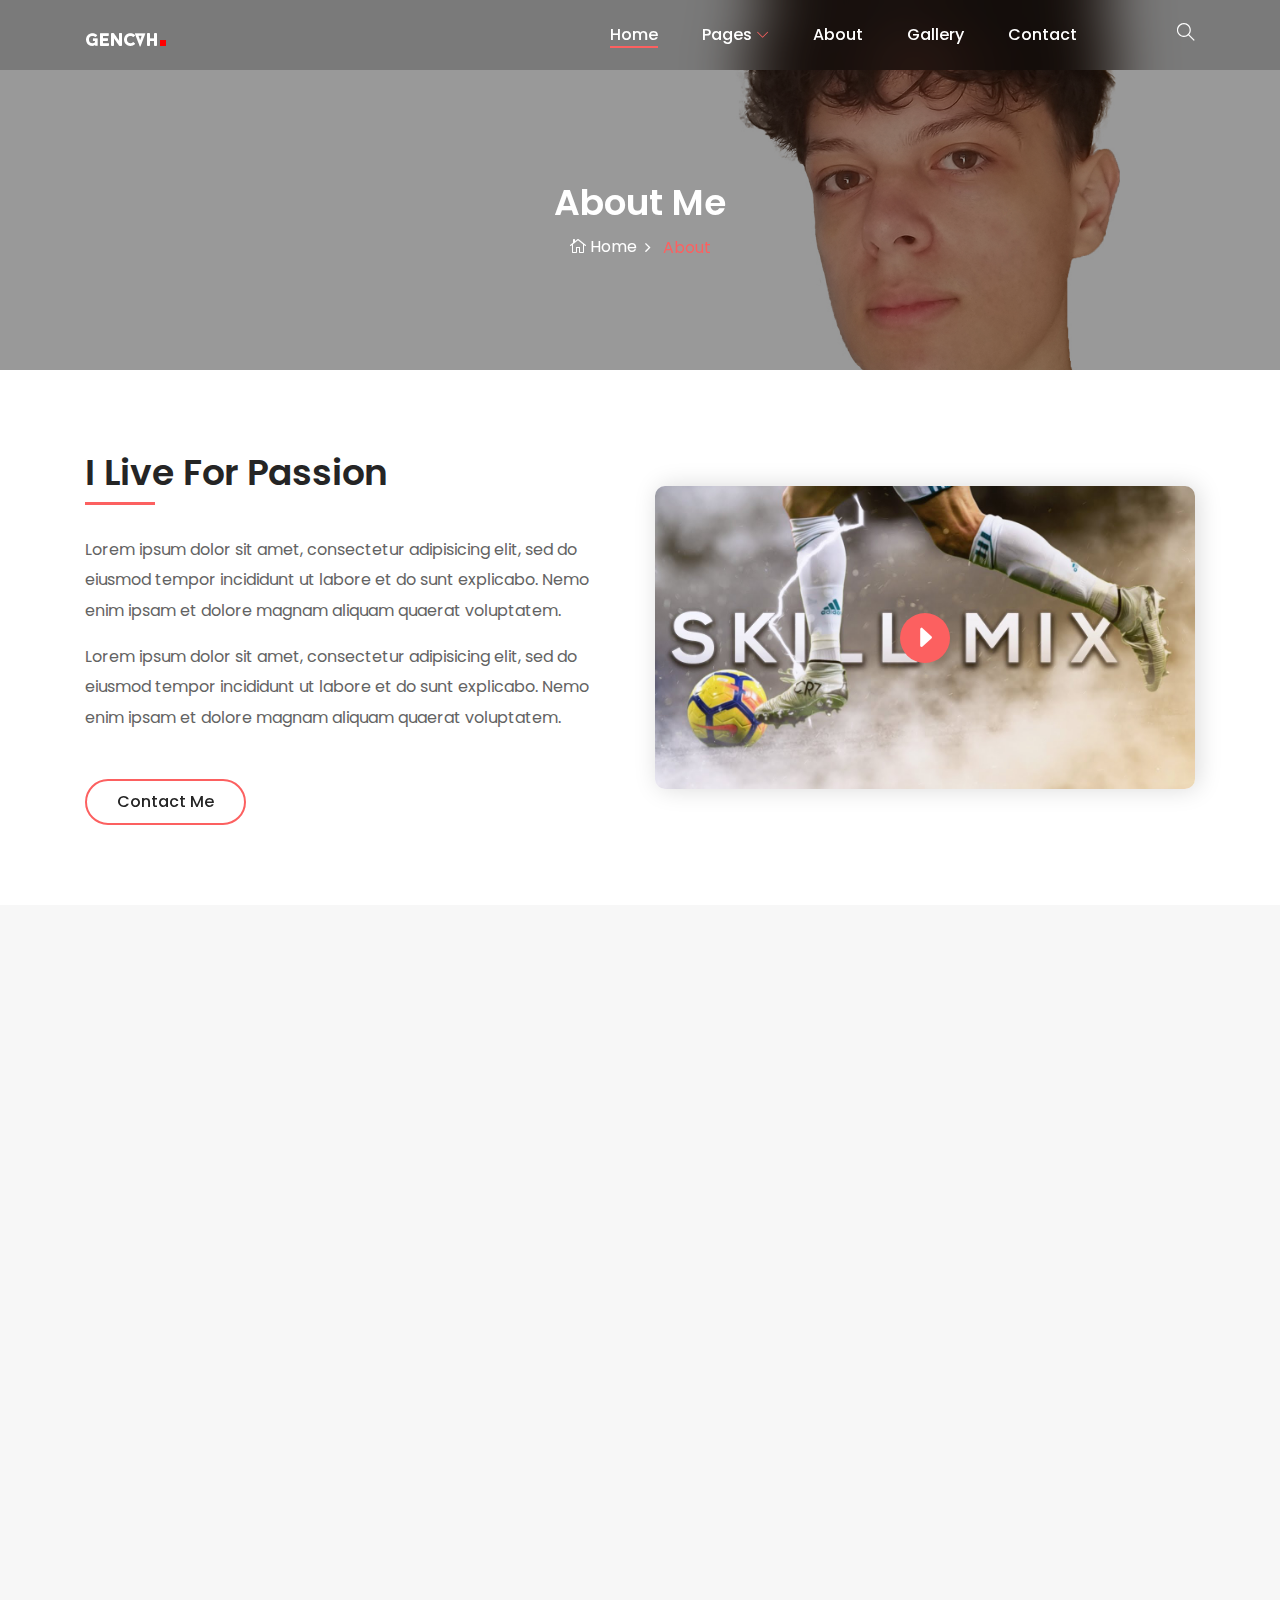
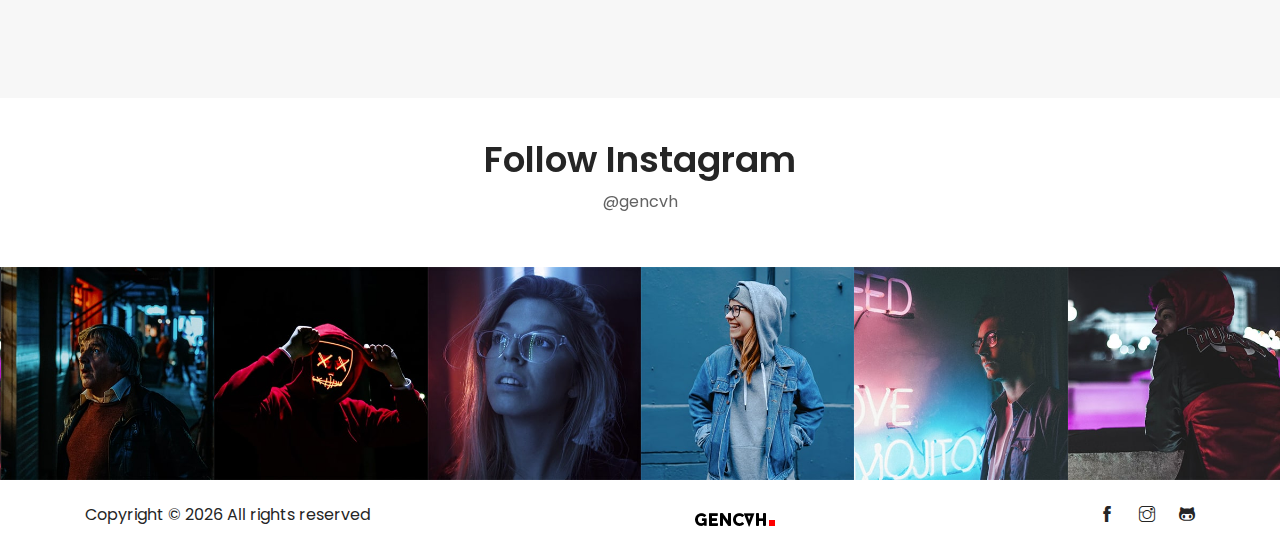
<file: about.html>
<!DOCTYPE html>
<html lang="en">
  <head>
    <meta charset="UTF-8" />
    <meta name="description" content="" />
    <meta http-equiv="X-UA-Compatible" content="IE=edge" />
    <meta
      name="viewport"
      content="width=device-width, initial-scale=1, shrink-to-fit=no"
    />

    <!-- Title -->
    <title>About</title>

    <!-- Favicon -->
    <link rel="icon" href="./img/core-img/favicon.png" />

    <!-- Stylesheet -->
    <link rel="stylesheet" href="style.css" />
  </head>

  <body>
    <!-- Preloader -->
    <div id="preloader">
      <div class="loader"></div>
    </div>
    <!-- /Preloader -->

    <!-- Top Search Form Area -->
    <div class="top-search-area">
      <div
        class="modal fade"
        id="searchModal"
        tabindex="-1"
        role="dialog"
        aria-hidden="true"
      >
        <div class="modal-dialog modal-dialog-centered" role="document">
          <div class="modal-content">
            <div class="modal-body">
              <!-- Close -->
              <button type="button" class="btn close-btn" data-dismiss="modal">
                <i class="ti-close"></i>
              </button>
              <!-- Form -->
              <form action="index.html" method="post">
                <input
                  type="search"
                  name="top-search-bar"
                  class="form-control"
                  placeholder="Search and hit enter..."
                />
                <button type="submit">Search</button>
              </form>
            </div>
          </div>
        </div>
      </div>
    </div>

    <!-- Header Area Start -->
    <header class="header-area" style="backdrop-filter: blur(30px)">
      <!-- Main Header Start -->
      <div class="main-header-area">
        <div class="classy-nav-container breakpoint-off">
          <div class="container">
            <!-- Classy Menu -->
            <nav class="classy-navbar justify-content-between" id="alimeNav">
              <!-- Logo -->
              <a class="nav-brand" href="./index.html"
                ><img src="./img/core-img/logo.png" alt=""
              /></a>

              <!-- Navbar Toggler -->
              <div class="classy-navbar-toggler">
                <span class="navbarToggler"
                  ><span></span><span></span><span></span
                ></span>
              </div>

              <!-- Menu -->
              <div class="classy-menu">
                <!-- Menu Close Button -->
                <div class="classycloseIcon">
                  <div class="cross-wrap">
                    <span class="top"></span><span class="bottom"></span>
                  </div>
                </div>
                <!-- Nav Start -->
                <div class="classynav">
                  <ul id="nav">
                    <li class="active"><a href="./index.html">Home</a></li>
                    <li>
                      <a href="#">Pages</a>
                      <ul class="dropdown">
                        <li><a href="./index.html">- Home</a></li>
                        <li><a href="./about.html">- About</a></li>
                        <li><a href="./gallery.html">- Gallery</a></li>
                        <li><a href="./contact.html">- Contact</a></li>
                      </ul>
                    </li>
                    <li><a href="./about.html">About</a></li>
                    <li><a href="./gallery.html">Gallery</a></li>
                    <li><a href="./contact.html">Contact</a></li>
                  </ul>

                  <!-- Search Icon -->
                  <div
                    class="search-icon"
                    data-toggle="modal"
                    data-target="#searchModal"
                  >
                    <i class="ti-search"></i>
                  </div>
                </div>
                <!-- Nav End -->
              </div>
            </nav>
          </div>
        </div>
      </div>
    </header>
    <!-- Header Area End -->

    <!-- Breadcrumb Area Start -->
    <section
      class="breadcrumb-area bg-img bg-overlay jarallax"
      style="background-image: url(img/bg-img/1.jpg)"
    >
      <div class="container h-100">
        <div class="row h-100 align-items-center">
          <div class="col-12">
            <div class="breadcrumb-content text-center">
              <h2 class="page-title">About Me</h2>
              <nav aria-label="breadcrumb">
                <ol class="breadcrumb justify-content-center">
                  <li class="breadcrumb-item">
                    <a href="index.html"><i class="icon_house_alt"></i> Home</a>
                  </li>
                  <li class="breadcrumb-item active" aria-current="page">
                    About
                  </li>
                </ol>
              </nav>
            </div>
          </div>
        </div>
      </div>
    </section>
    <!-- Breadcrumb Area End -->

    <!-- About Us Area Start -->
    <div class="about-us-area section-padding-80-0 clearfix">
      <div class="container">
        <div class="row align-items-center">
          <div class="col-12 col-lg-6">
            <div class="about-us-content mb-80">
              <h3 class="wow fadeInUp" data-wow-delay="100ms">
                I Live For Passion
              </h3>
              <div class="line wow fadeInUp" data-wow-delay="200ms"></div>
              <p class="wow fadeInUp" data-wow-delay="300ms">
                Lorem ipsum dolor sit amet, consectetur adipisicing elit, sed do
                eiusmod tempor incididunt ut labore et do sunt explicabo. Nemo
                enim ipsam et dolore magnam aliquam quaerat voluptatem.
              </p>
              <p class="wow fadeInUp" data-wow-delay="400ms">
                Lorem ipsum dolor sit amet, consectetur adipisicing elit, sed do
                eiusmod tempor incididunt ut labore et do sunt explicabo. Nemo
                enim ipsam et dolore magnam aliquam quaerat voluptatem.
              </p>
              <a
                class="btn alime-btn btn-2 mt-30 wow fadeInUp"
                data-wow-delay="500ms"
                href="contact.html"
                >Contact me</a
              >
            </div>
          </div>
          <div class="col-12 col-lg-6">
            <div
              class="about-video-area mb-80 wow fadeInUp"
              data-wow-delay="100ms"
            >
              <img src="img/bg-img/17.jpg" alt="" />
              <div class="video-icon">
                <a
                  href="https://www.youtube.com/watch?v=lM8qjI6p1xo&ab_channel=ArtiDesign"
                  class="video-play-btn"
                  ><i class="arrow_triangle-right"></i
                ></a>
              </div>
            </div>
          </div>
        </div>
      </div>
    </div>
    <!-- About Us Area End -->

    <!-- Why Choose Us Area Start -->
    <section class="why-choose-us-area bg-gray section-padding-80-0 clearfix">
      <div class="container">
        <div class="row">
          <div class="col-12">
            <div
              class="section-heading text-center wow fadeInUp"
              data-wow-delay="100ms"
            >
              <h2>Why Choose Me</h2>
            </div>
          </div>
        </div>

        <div class="row">
          <!-- Single Why Choose Area -->
          <div class="col-md-6 col-lg-4">
            <div
              class="why-choose-us-content text-center mb-80 wow fadeInUp"
              data-wow-delay="100ms"
            >
              <div class="chosse-us-icon">
                <i class="fa fa-pencil" aria-hidden="true"></i>
              </div>
              <h4>High Quality</h4>
              <p>
                I have gained Experience from working hands on with customers,
                also have worked in a group environment, having around 3 years
                Experience have gained a lot of skills through the years and
                improved even more.
              </p>
            </div>
          </div>

          <!-- Single Why Choose Area -->
          <div class="col-md-6 col-lg-4">
            <div
              class="why-choose-us-content text-center mb-80 wow fadeInUp"
              data-wow-delay="300ms"
            >
              <div class="chosse-us-icon">
                <i class="fa fa-film" aria-hidden="true"></i>
              </div>
              <h4>Abundant Experience</h4>
              <p>
                For discussion purposes, high-quality writing means that the
                words are clear, relevant, and mean exactly what the writer
                intends them to mean. Good writing avoids wordiness and jargon
                (overly technical language) and reads smoothly. High-quality
                writing shuns redundancy and uses parallel constructions. The
                sentences use correct grammar and punctuation, the active voice,
                and simple rather than complicated structures.
              </p>
            </div>
          </div>

          <!-- Single Why Choose Area -->
          <div class="col-md-6 col-lg-4">
            <div
              class="why-choose-us-content text-center mb-80 wow fadeInUp"
              data-wow-delay="500ms"
            >
              <div class="chosse-us-icon">
                <i class="fa fa-camera" aria-hidden="true"></i>
              </div>
              <h4>Modern Equipments</h4>
              <p>
                Having the latest adobe apps, cameras up to 4k of video and
                pictures, hdr applied to the images, and much more.
              </p>
            </div>
          </div>
        </div>
      </div>
    </section>
    <!-- Why Choose  us Area End -->
    <!-- Follow Area Start -->
    <div class="follow-area clearfix" style="margin-top: 40px">
      <div class="container">
        <div class="row">
          <div class="col-12">
            <div class="section-heading text-center">
              <h2>Follow Instagram</h2>
              <p>@gencvh</p>
            </div>
          </div>
        </div>
      </div>

      <!-- Instagram Feed Area -->
      <div class="instragram-feed-area owl-carousel">
        <!-- Single Instagram Item -->
        <div class="single-instagram-item">
          <img src="img/bg-img/11.jpg" alt="" />
          <div
            class="instagram-hover-content text-center d-flex align-items-center justify-content-center"
          >
            <a href="#">
              <i class="ti-instagram" aria-hidden="true"></i>
              <span>@gencvh</span>
            </a>
          </div>
        </div>
        <!-- Single Instagram Item -->
        <div class="single-instagram-item">
          <img src="img/bg-img/12.jpg" alt="" />
          <div
            class="instagram-hover-content text-center d-flex align-items-center justify-content-center"
          >
            <a href="#">
              <i class="ti-instagram" aria-hidden="true"></i>
              <span>@gencvh</span>
            </a>
          </div>
        </div>
        <!-- Single Instagram Item -->
        <div class="single-instagram-item">
          <img src="img/bg-img/13.jpg" alt="" />
          <div
            class="instagram-hover-content text-center d-flex align-items-center justify-content-center"
          >
            <a href="#">
              <i class="ti-instagram" aria-hidden="true"></i>
              <span>@gencvh</span>
            </a>
          </div>
        </div>
        <!-- Single Instagram Item -->
        <div class="single-instagram-item">
          <img src="img/bg-img/14.jpg" alt="" />
          <div
            class="instagram-hover-content text-center d-flex align-items-center justify-content-center"
          >
            <a href="#">
              <i class="ti-instagram" aria-hidden="true"></i>
              <span>@gencvh</span>
            </a>
          </div>
        </div>
        <!-- Single Instagram Item -->
        <div class="single-instagram-item">
          <img src="img/bg-img/15.jpg" alt="" />
          <div
            class="instagram-hover-content text-center d-flex align-items-center justify-content-center"
          >
            <a href="#">
              <i class="ti-instagram" aria-hidden="true"></i>
              <span>@gencvh</span>
            </a>
          </div>
        </div>
        <!-- Single Instagram Item -->
        <div class="single-instagram-item">
          <img src="img/bg-img/16.jpg" alt="" />
          <div
            class="instagram-hover-content text-center d-flex align-items-center justify-content-center"
          >
            <a href="#">
              <i class="ti-instagram" aria-hidden="true"></i>
              <span>@gencvh</span>
            </a>
          </div>
        </div>
      </div>
    </div>
    <!-- Follow Area End -->

    <!-- Footer Area Start -->
    <footer class="footer-area">
      <div class="container">
        <div class="row">
          <div class="col-12">
            <div
              class="footer-content d-flex align-items-center justify-content-between"
            >
              <!-- Copywrite Text -->
              <div class="copywrite-text">
                <p>
                  <!-- Link back to Colorlib can't be removed. Template is licensed under CC BY 3.0. -->
                  Copyright &copy;
                  <script>
                    document.write(new Date().getFullYear());
                  </script>
                  All rights reserved
                </p>
              </div>
              <!-- Footer Logo -->
              <div class="footer-logo">
                <a href="#"><img src="img/core-img/logo2.png" alt="" /></a>
              </div>
              <!-- Social Info -->
              <div class="social-info">
                <a href="https://www.facebook.com/genci.vllahiu/"
                  ><i class="ti-facebook" aria-hidden="true"></i
                ></a>
                <a href="https://www.instagram.com/gencvh"
                  ><i class="ti-instagram" aria-hidden="true"></i
                ></a>
                <a href="https://github.com/gencvhh"
                  ><i class="fab ti-github" aria-hidden="true"></i
                ></a>
              </div>
            </div>
          </div>
        </div>
      </div>
    </footer>
    <!-- Footer Area End -->

    <!-- **** All JS Files ***** -->
    <!-- jQuery 2.2.4 -->
    <script src="js/jquery.min.js"></script>
    <!-- Popper -->
    <script src="js/popper.min.js"></script>
    <!-- Bootstrap -->
    <script src="js/bootstrap.min.js"></script>
    <!-- All Plugins -->
    <script src="js/alime.bundle.js"></script>
    <!-- Active -->
    <script src="js/default-assets/active.js"></script>
  </body>
</html>
</file>
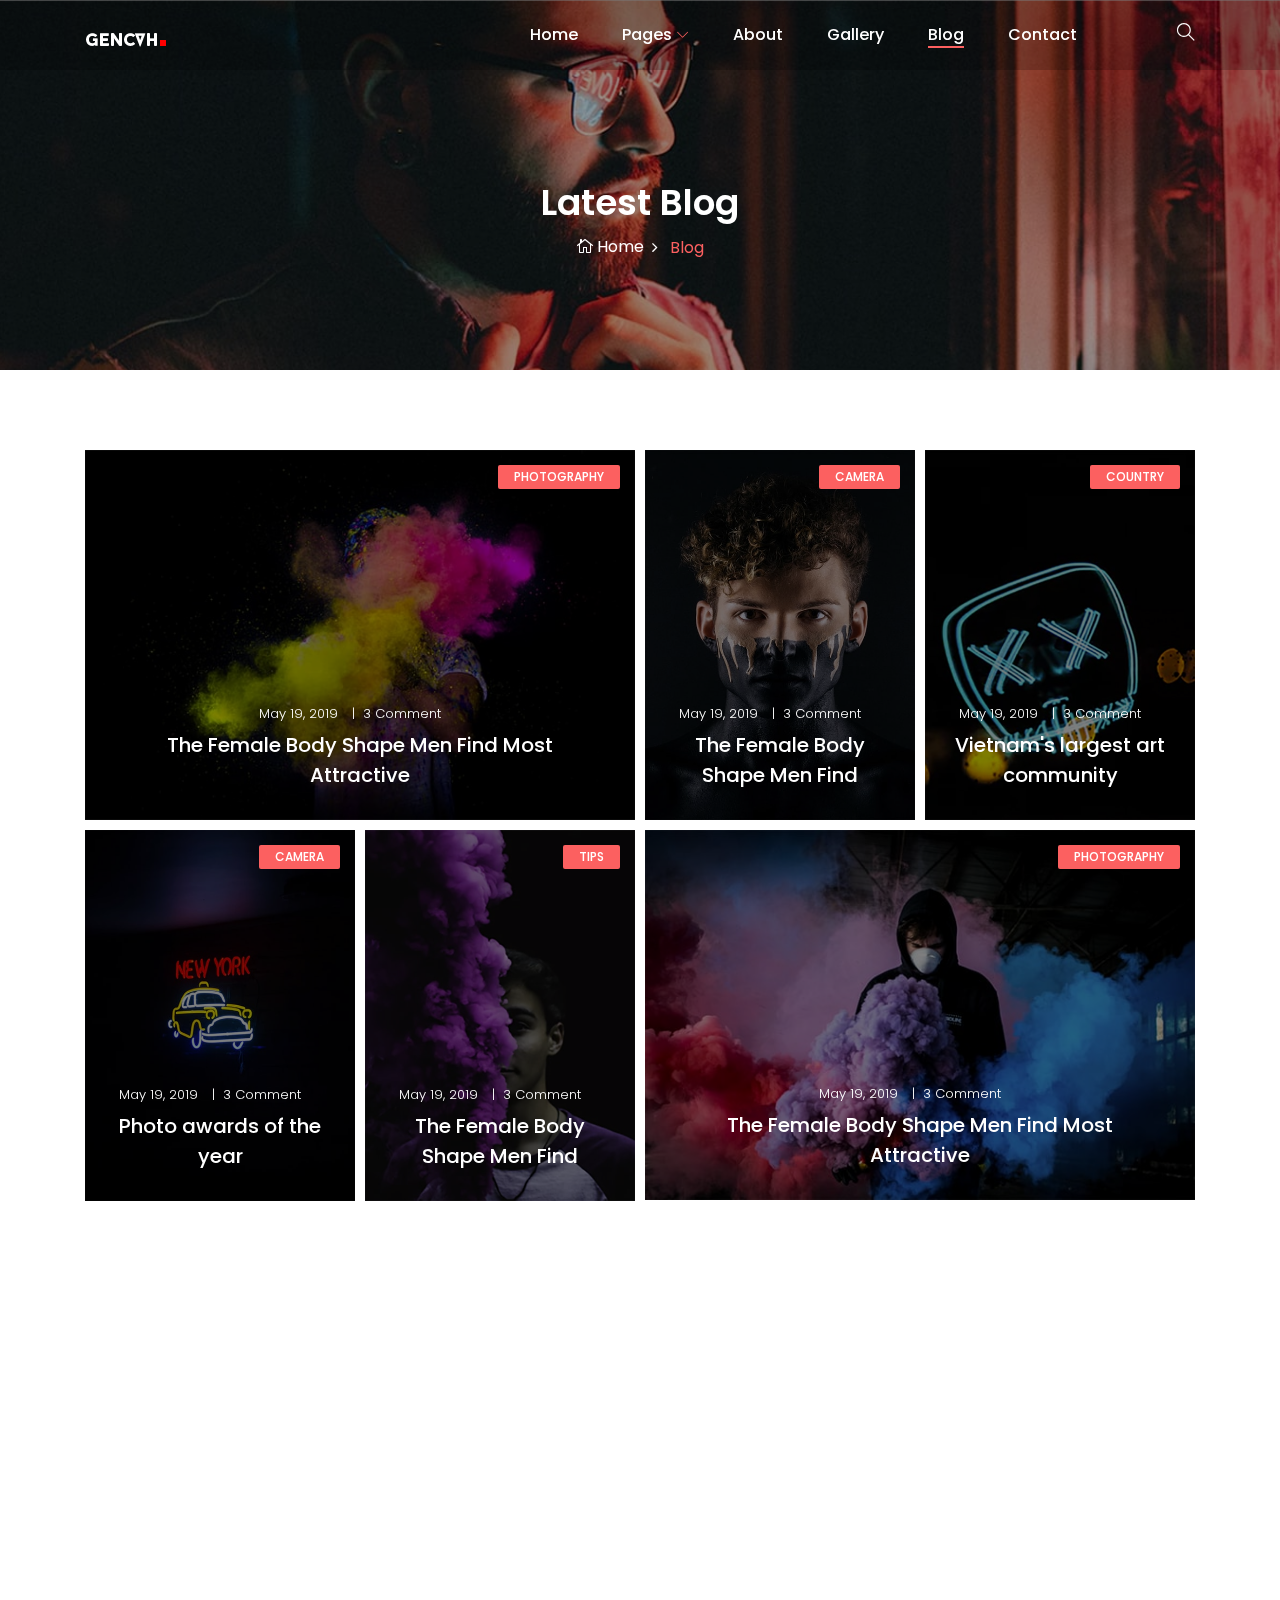
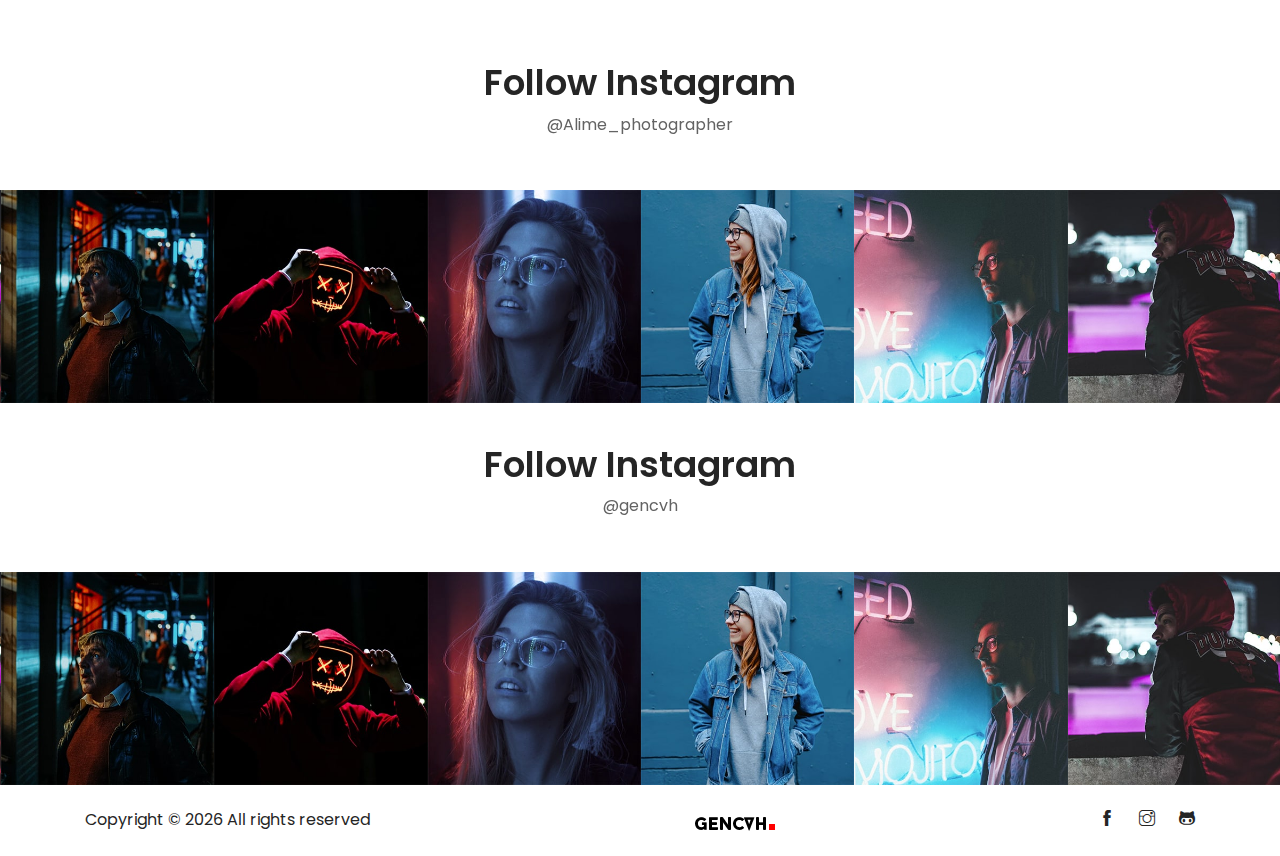
<file: blog.html>
<!DOCTYPE html>
<html lang="en">
  <head>
    <meta charset="UTF-8" />
    <meta name="description" content="" />
    <meta http-equiv="X-UA-Compatible" content="IE=edge" />
    <meta
      name="viewport"
      content="width=device-width, initial-scale=1, shrink-to-fit=no"
    />

    <!-- Title -->
    <title>Alime - Photography HTML Template</title>

    <!-- Favicon -->
    <link rel="icon" href="./img/core-img/favicon.png" />

    <!-- Stylesheet -->
    <link rel="stylesheet" href="style.css" />
  </head>

  <body>
    <!-- Preloader -->
    <div id="preloader">
      <div class="loader"></div>
    </div>
    <!-- /Preloader -->

    <!-- Top Search Form Area -->
    <div class="top-search-area">
      <div
        class="modal fade"
        id="searchModal"
        tabindex="-1"
        role="dialog"
        aria-hidden="true"
      >
        <div class="modal-dialog modal-dialog-centered" role="document">
          <div class="modal-content">
            <div class="modal-body">
              <!-- Close -->
              <button type="button" class="btn close-btn" data-dismiss="modal">
                <i class="ti-close"></i>
              </button>
              <!-- Form -->
              <form action="index.html" method="post">
                <input
                  type="search"
                  name="top-search-bar"
                  class="form-control"
                  placeholder="Search and hit enter..."
                />
                <button type="submit">Search</button>
              </form>
            </div>
          </div>
        </div>
      </div>
    </div>

    <!-- Header Area Start -->
    <header class="header-area">
      <!-- Main Header Start -->
      <div class="main-header-area">
        <div class="classy-nav-container breakpoint-off">
          <div class="container">
            <!-- Classy Menu -->
            <nav class="classy-navbar justify-content-between" id="alimeNav">
              <!-- Logo -->
              <a class="nav-brand" href="./index.html"
                ><img src="./img/core-img/logo.png" alt=""
              /></a>

              <!-- Navbar Toggler -->
              <div class="classy-navbar-toggler">
                <span class="navbarToggler"
                  ><span></span><span></span><span></span
                ></span>
              </div>

              <!-- Menu -->
              <div class="classy-menu">
                <!-- Menu Close Button -->
                <div class="classycloseIcon">
                  <div class="cross-wrap">
                    <span class="top"></span><span class="bottom"></span>
                  </div>
                </div>
                <!-- Nav Start -->
                <div class="classynav">
                  <ul id="nav">
                    <li><a href="./index.html">Home</a></li>
                    <li>
                      <a href="#">Pages</a>
                      <ul class="dropdown">
                        <li><a href="./index.html">- Home</a></li>
                        <li><a href="./about.html">- About</a></li>
                        <li><a href="./gallery.html">- Gallery</a></li>
                        <li><a href="./blog.html">- Blog</a></li>
                        <li><a href="./single-blog.html">- Blog Details</a></li>
                        <li><a href="./contact.html">- Contact</a></li>
                        <li>
                          <a href="#">- Dropdown</a>
                          <ul class="dropdown">
                            <li><a href="#">- Dropdown Item</a></li>
                            <li><a href="#">- Dropdown Item</a></li>
                            <li><a href="#">- Dropdown Item</a></li>
                            <li><a href="#">- Dropdown Item</a></li>
                          </ul>
                        </li>
                      </ul>
                    </li>
                    <li><a href="./about.html">About</a></li>
                    <li><a href="./gallery.html">Gallery</a></li>
                    <li class="active"><a href="./blog.html">Blog</a></li>
                    <li><a href="./contact.html">Contact</a></li>
                  </ul>

                  <!-- Search Icon -->
                  <div
                    class="search-icon"
                    data-toggle="modal"
                    data-target="#searchModal"
                  >
                    <i class="ti-search"></i>
                  </div>
                </div>
                <!-- Nav End -->
              </div>
            </nav>
          </div>
        </div>
      </div>
    </header>
    <!-- Header Area End -->

    <!-- Breadcrumb Area Start -->
    <section
      class="breadcrumb-area bg-img bg-overlay jarallax"
      style="background-image: url(img/bg-img/38.jpg)"
    >
      <div class="container h-100">
        <div class="row h-100 align-items-center">
          <div class="col-12">
            <div class="breadcrumb-content text-center">
              <h2 class="page-title">Latest Blog</h2>
              <nav aria-label="breadcrumb">
                <ol class="breadcrumb justify-content-center">
                  <li class="breadcrumb-item">
                    <a href="index.html"><i class="icon_house_alt"></i> Home</a>
                  </li>
                  <li class="breadcrumb-item active" aria-current="page">
                    Blog
                  </li>
                </ol>
              </nav>
            </div>
          </div>
        </div>
      </div>
    </section>
    <!-- Breadcrumb Area End -->

    <!-- Blog Area Start -->
    <div class="alime-blog-area section-padding-80-0 mb-70">
      <div class="container">
        <div class="row">
          <!-- Single Blog Area -->
          <div class="col-12 col-lg-6">
            <div
              class="single-post-area wow fadeInUpBig"
              data-wow-delay="100ms"
            >
              <!-- Post Thumbnail -->
              <a href="#" class="post-thumbnail"
                ><img src="img/bg-img/51.jpg" alt=""
              /></a>
              <!-- Post Catagory -->
              <a href="#" class="btn post-catagory">Photography</a>
              <!-- Post Conetent -->
              <div class="post-content">
                <div class="post-meta">
                  <a href="#">May 19, 2019</a>
                  <a href="#">3 Comment</a>
                </div>
                <a href="#" class="post-title"
                  >The Female Body Shape Men Find Most Attractive</a
                >
              </div>
            </div>
          </div>

          <!-- Single Blog Area -->
          <div class="col-12 col-sm-6 col-lg-3">
            <div
              class="single-post-area wow fadeInUpBig"
              data-wow-delay="400ms"
            >
              <!-- Post Thumbnail -->
              <a href="#" class="post-thumbnail"
                ><img src="img/bg-img/52.jpg" alt=""
              /></a>
              <!-- Post Catagory -->
              <a href="#" class="btn post-catagory">Camera</a>
              <!-- Post Conetent -->
              <div class="post-content">
                <div class="post-meta">
                  <a href="#">May 19, 2019</a>
                  <a href="#">3 Comment</a>
                </div>
                <a href="#" class="post-title"
                  >The Female Body Shape Men Find</a
                >
              </div>
            </div>
          </div>

          <!-- Single Blog Area -->
          <div class="col-12 col-sm-6 col-lg-3">
            <div
              class="single-post-area wow fadeInUpBig"
              data-wow-delay="700ms"
            >
              <!-- Post Thumbnail -->
              <a href="#" class="post-thumbnail"
                ><img src="img/bg-img/53.jpg" alt=""
              /></a>
              <!-- Post Catagory -->
              <a href="#" class="btn post-catagory">Country</a>
              <!-- Post Conetent -->
              <div class="post-content">
                <div class="post-meta">
                  <a href="#">May 19, 2019</a>
                  <a href="#">3 Comment</a>
                </div>
                <a href="#" class="post-title"
                  >Vietnam's largest art community</a
                >
              </div>
            </div>
          </div>

          <!-- Single Blog Area -->
          <div class="col-12 col-sm-6 col-lg-3">
            <div
              class="single-post-area wow fadeInUpBig"
              data-wow-delay="100ms"
            >
              <!-- Post Thumbnail -->
              <a href="#" class="post-thumbnail"
                ><img src="img/bg-img/54.jpg" alt=""
              /></a>
              <!-- Post Catagory -->
              <a href="#" class="btn post-catagory">Camera</a>
              <!-- Post Conetent -->
              <div class="post-content">
                <div class="post-meta">
                  <a href="#">May 19, 2019</a>
                  <a href="#">3 Comment</a>
                </div>
                <a href="#" class="post-title">Photo awards of the year</a>
              </div>
            </div>
          </div>

          <!-- Single Blog Area -->
          <div class="col-12 col-sm-6 col-lg-3">
            <div
              class="single-post-area wow fadeInUpBig"
              data-wow-delay="400ms"
            >
              <!-- Post Thumbnail -->
              <a href="#" class="post-thumbnail"
                ><img src="img/bg-img/55.jpg" alt=""
              /></a>
              <!-- Post Catagory -->
              <a href="#" class="btn post-catagory">Tips</a>
              <!-- Post Conetent -->
              <div class="post-content">
                <div class="post-meta">
                  <a href="#">May 19, 2019</a>
                  <a href="#">3 Comment</a>
                </div>
                <a href="#" class="post-title"
                  >The Female Body Shape Men Find</a
                >
              </div>
            </div>
          </div>

          <!-- Single Blog Area -->
          <div class="col-12 col-lg-6">
            <div
              class="single-post-area wow fadeInUpBig"
              data-wow-delay="700ms"
            >
              <!-- Post Thumbnail -->
              <a href="#" class="post-thumbnail"
                ><img src="img/bg-img/56.jpg" alt=""
              /></a>
              <!-- Post Catagory -->
              <a href="#" class="btn post-catagory">Photography</a>
              <!-- Post Conetent -->
              <div class="post-content">
                <div class="post-meta">
                  <a href="#">May 19, 2019</a>
                  <a href="#">3 Comment</a>
                </div>
                <a href="#" class="post-title"
                  >The Female Body Shape Men Find Most Attractive</a
                >
              </div>
            </div>
          </div>

          <!-- Single Blog Area -->
          <div class="col-12 col-lg-3">
            <div
              class="single-post-area wow fadeInUpBig"
              data-wow-delay="100ms"
            >
              <!-- Post Thumbnail -->
              <a href="#" class="post-thumbnail"
                ><img src="img/bg-img/57.jpg" alt=""
              /></a>
              <!-- Post Catagory -->
              <a href="#" class="btn post-catagory">Country</a>
              <!-- Post Conetent -->
              <div class="post-content">
                <div class="post-meta">
                  <a href="#">May 19, 2019</a>
                  <a href="#">3 Comment</a>
                </div>
                <a href="#" class="post-title"
                  >The Female Body Shape Men Find</a
                >
              </div>
            </div>
          </div>

          <!-- Single Blog Area -->
          <div class="col-12 col-lg-6">
            <div
              class="single-post-area wow fadeInUpBig"
              data-wow-delay="400ms"
            >
              <!-- Post Thumbnail -->
              <a href="#" class="post-thumbnail"
                ><img src="img/bg-img/58.jpg" alt=""
              /></a>
              <!-- Post Catagory -->
              <a href="#" class="btn post-catagory">Camera</a>
              <!-- Post Conetent -->
              <div class="post-content">
                <div class="post-meta">
                  <a href="#">May 19, 2019</a>
                  <a href="#">3 Comment</a>
                </div>
                <a href="#" class="post-title"
                  >The Female Body Shape Men Find Most Attractive</a
                >
              </div>
            </div>
          </div>

          <!-- Single Blog Area -->
          <div class="col-12 col-lg-3">
            <div
              class="single-post-area wow fadeInUpBig"
              data-wow-delay="700ms"
            >
              <!-- Post Thumbnail -->
              <a href="#" class="post-thumbnail"
                ><img src="img/bg-img/59.jpg" alt=""
              /></a>
              <!-- Post Catagory -->
              <a href="#" class="btn post-catagory">Photography</a>
              <!-- Post Conetent -->
              <div class="post-content">
                <div class="post-meta">
                  <a href="#">May 19, 2019</a>
                  <a href="#">3 Comment</a>
                </div>
                <a href="#" class="post-title"
                  >The Female Body Shape Men Find</a
                >
              </div>
            </div>
          </div>
        </div>
      </div>
    </div>
    <!-- Blog Area End -->

    <!-- Follow Area Start -->
    <div class="follow-area clearfix">
      <div class="container">
        <div class="row">
          <div class="col-12">
            <div class="section-heading text-center">
              <h2>Follow Instagram</h2>
              <p>@Alime_photographer</p>
            </div>
          </div>
        </div>
      </div>

      <!-- Instagram Feed Area -->
      <div class="instragram-feed-area owl-carousel">
        <!-- Single Instagram Item -->
        <div class="single-instagram-item">
          <img src="img/bg-img/11.jpg" alt="" />
          <div
            class="instagram-hover-content text-center d-flex align-items-center justify-content-center"
          >
            <a href="#">
              <i class="ti-instagram" aria-hidden="true"></i>
              <span>Alime_photographer</span>
            </a>
          </div>
        </div>
        <!-- Single Instagram Item -->
        <div class="single-instagram-item">
          <img src="img/bg-img/12.jpg" alt="" />
          <div
            class="instagram-hover-content text-center d-flex align-items-center justify-content-center"
          >
            <a href="#">
              <i class="ti-instagram" aria-hidden="true"></i>
              <span>Alime_photographer</span>
            </a>
          </div>
        </div>
        <!-- Single Instagram Item -->
        <div class="single-instagram-item">
          <img src="img/bg-img/13.jpg" alt="" />
          <div
            class="instagram-hover-content text-center d-flex align-items-center justify-content-center"
          >
            <a href="#">
              <i class="ti-instagram" aria-hidden="true"></i>
              <span>Alime_photographer</span>
            </a>
          </div>
        </div>
        <!-- Single Instagram Item -->
        <div class="single-instagram-item">
          <img src="img/bg-img/14.jpg" alt="" />
          <div
            class="instagram-hover-content text-center d-flex align-items-center justify-content-center"
          >
            <a href="#">
              <i class="ti-instagram" aria-hidden="true"></i>
              <span>Alime_photographer</span>
            </a>
          </div>
        </div>
        <!-- Single Instagram Item -->
        <div class="single-instagram-item">
          <img src="img/bg-img/15.jpg" alt="" />
          <div
            class="instagram-hover-content text-center d-flex align-items-center justify-content-center"
          >
            <a href="#">
              <i class="ti-instagram" aria-hidden="true"></i>
              <span>Alime_photographer</span>
            </a>
          </div>
        </div>
        <!-- Single Instagram Item -->
        <div class="single-instagram-item">
          <img src="img/bg-img/16.jpg" alt="" />
          <div
            class="instagram-hover-content text-center d-flex align-items-center justify-content-center"
          >
            <a href="#">
              <i class="ti-instagram" aria-hidden="true"></i>
              <span>Alime_photographer</span>
            </a>
          </div>
        </div>
      </div>
    </div>
    <!-- Follow Area End -->

     <!-- Follow Area Start -->
     <div class="follow-area clearfix" style="margin-top: 40px">
      <div class="container">
        <div class="row">
          <div class="col-12">
            <div class="section-heading text-center">
              <h2>Follow Instagram</h2>
              <p>@gencvh</p>
            </div>
          </div>
        </div>
      </div>

      <!-- Instagram Feed Area -->
      <div class="instragram-feed-area owl-carousel">
        <!-- Single Instagram Item -->
        <div class="single-instagram-item">
          <img src="img/bg-img/11.jpg" alt="" />
          <div
            class="instagram-hover-content text-center d-flex align-items-center justify-content-center"
          >
            <a href="#">
              <i class="ti-instagram" aria-hidden="true"></i>
              <span>@gencvh</span>
            </a>
          </div>
        </div>
        <!-- Single Instagram Item -->
        <div class="single-instagram-item">
          <img src="img/bg-img/12.jpg" alt="" />
          <div
            class="instagram-hover-content text-center d-flex align-items-center justify-content-center"
          >
            <a href="#">
              <i class="ti-instagram" aria-hidden="true"></i>
              <span>@gencvh</span>
            </a>
          </div>
        </div>
        <!-- Single Instagram Item -->
        <div class="single-instagram-item">
          <img src="img/bg-img/13.jpg" alt="" />
          <div
            class="instagram-hover-content text-center d-flex align-items-center justify-content-center"
          >
            <a href="#">
              <i class="ti-instagram" aria-hidden="true"></i>
              <span>@gencvh</span>
            </a>
          </div>
        </div>
        <!-- Single Instagram Item -->
        <div class="single-instagram-item">
          <img src="img/bg-img/14.jpg" alt="" />
          <div
            class="instagram-hover-content text-center d-flex align-items-center justify-content-center"
          >
            <a href="#">
              <i class="ti-instagram" aria-hidden="true"></i>
              <span>@gencvh</span>
            </a>
          </div>
        </div>
        <!-- Single Instagram Item -->
        <div class="single-instagram-item">
          <img src="img/bg-img/15.jpg" alt="" />
          <div
            class="instagram-hover-content text-center d-flex align-items-center justify-content-center"
          >
            <a href="#">
              <i class="ti-instagram" aria-hidden="true"></i>
              <span>@gencvh</span>
            </a>
          </div>
        </div>
        <!-- Single Instagram Item -->
        <div class="single-instagram-item">
          <img src="img/bg-img/16.jpg" alt="" />
          <div
            class="instagram-hover-content text-center d-flex align-items-center justify-content-center"
          >
            <a href="#">
              <i class="ti-instagram" aria-hidden="true"></i>
              <span>@gencvh</span>
            </a>
          </div>
        </div>
      </div>
    </div>
    <!-- Follow Area End -->

    <!-- Footer Area Start -->
    <footer class="footer-area">
      <div class="container">
        <div class="row">
          <div class="col-12">
            <div
              class="footer-content d-flex align-items-center justify-content-between"
            >
              <!-- Copywrite Text -->
              <div class="copywrite-text">
                <p>
                  <!-- Link back to Colorlib can't be removed. Template is licensed under CC BY 3.0. -->
                  Copyright &copy;
                  <script>
                    document.write(new Date().getFullYear());
                  </script>
                  All rights reserved
                </p>
              </div>
              <!-- Footer Logo -->
              <div class="footer-logo">
                <a href="#"><img src="img/core-img/logo2.png" alt="" /></a>
              </div>
              <!-- Social Info -->
              <div class="social-info">
                <a href="https://www.facebook.com/genci.vllahiu/"
                  ><i class="ti-facebook" aria-hidden="true"></i
                ></a>
                <a href="https://www.instagram.com/gencvh"
                  ><i class="ti-instagram" aria-hidden="true"></i
                ></a>
                <a href="#"><i class="fab ti-github" aria-hidden="true"></i></a>
              </div>
            </div>
          </div>
        </div>
      </div>
    </footer>
    <!-- Footer Area End -->

    <!-- **** All JS Files ***** -->
    <!-- jQuery 2.2.4 -->
    <script src="js/jquery.min.js"></script>
    <!-- Popper -->
    <script src="js/popper.min.js"></script>
    <!-- Bootstrap -->
    <script src="js/bootstrap.min.js"></script>
    <!-- All Plugins -->
    <script src="js/alime.bundle.js"></script>
    <!-- Active -->
    <script src="js/default-assets/active.js"></script>
  </body>
</html>
</file>
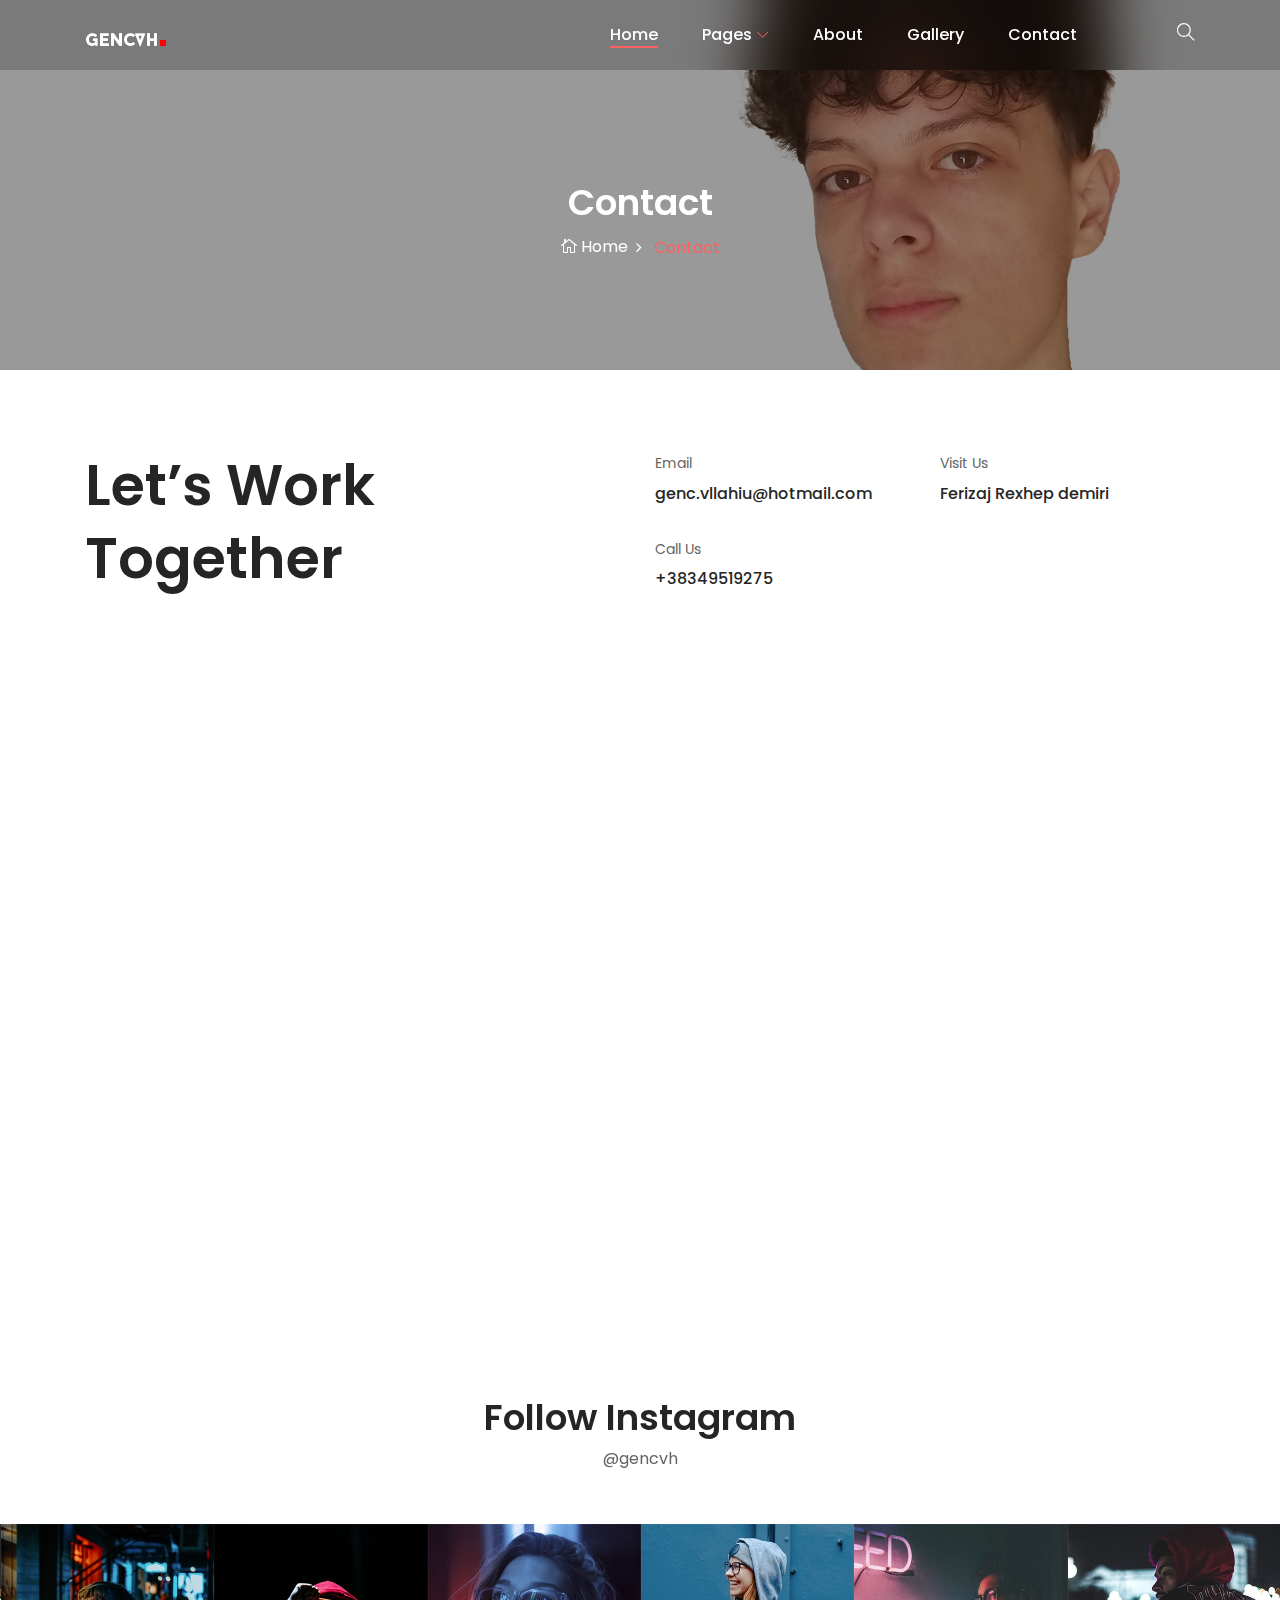
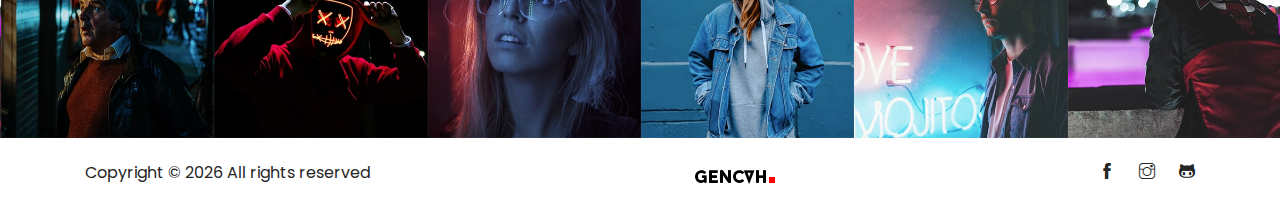
<file: contact.html>
<!DOCTYPE html>
<html lang="en">
  <head>
    <meta charset="UTF-8" />
    <meta name="description" content="" />
    <meta http-equiv="X-UA-Compatible" content="IE=edge" />
    <meta
      name="viewport"
      content="width=device-width, initial-scale=1, shrink-to-fit=no"
    />

    <!-- Title -->
    <title>Alime - Photography HTML Template</title>

    <!-- Favicon -->
    <link rel="icon" href="./img/core-img/favicon.png" />

    <!-- Stylesheet -->
    <link rel="stylesheet" href="style.css" />
  </head>

  <body>
    <!-- Preloader -->
    <div id="preloader">
      <div class="loader"></div>
    </div>
    <!-- /Preloader -->

    <!-- Top Search Form Area -->
    <div class="top-search-area">
      <div
        class="modal fade"
        id="searchModal"
        tabindex="-1"
        role="dialog"
        aria-hidden="true"
      >
        <div class="modal-dialog modal-dialog-centered" role="document">
          <div class="modal-content">
            <div class="modal-body">
              <!-- Close -->
              <button type="button" class="btn close-btn" data-dismiss="modal">
                <i class="ti-close"></i>
              </button>
              <!-- Form -->
              <form action="index.html" method="post">
                <input
                  type="search"
                  name="top-search-bar"
                  class="form-control"
                  placeholder="Search and hit enter..."
                />
                <button type="submit">Search</button>
              </form>
            </div>
          </div>
        </div>
      </div>
    </div>

    <!-- Header Area Start -->
    <header class="header-area" style="backdrop-filter: blur(30px)">
      <!-- Main Header Start -->
      <div class="main-header-area">
        <div class="classy-nav-container breakpoint-off">
          <div class="container">
            <!-- Classy Menu -->
            <nav class="classy-navbar justify-content-between" id="alimeNav">
              <!-- Logo -->
              <a class="nav-brand" href="./index.html"
                ><img src="./img/core-img/logo.png" alt=""
              /></a>

              <!-- Navbar Toggler -->
              <div class="classy-navbar-toggler">
                <span class="navbarToggler"
                  ><span></span><span></span><span></span
                ></span>
              </div>

              <!-- Menu -->
              <div class="classy-menu">
                <!-- Menu Close Button -->
                <div class="classycloseIcon">
                  <div class="cross-wrap">
                    <span class="top"></span><span class="bottom"></span>
                  </div>
                </div>
                <!-- Nav Start -->
                <div class="classynav">
                  <ul id="nav">
                    <li class="active"><a href="./index.html">Home</a></li>
                    <li>
                      <a href="#">Pages</a>
                      <ul class="dropdown">
                        <li><a href="./index.html">- Home</a></li>
                        <li><a href="./about.html">- About</a></li>
                        <li><a href="./gallery.html">- Gallery</a></li>
                        <li><a href="./contact.html">- Contact</a></li>
                      </ul>
                    </li>
                    <li><a href="./about.html">About</a></li>
                    <li><a href="./gallery.html">Gallery</a></li>
                    <li><a href="./contact.html">Contact</a></li>
                  </ul>

                  <!-- Search Icon -->
                  <div
                    class="search-icon"
                    data-toggle="modal"
                    data-target="#searchModal"
                  >
                    <i class="ti-search"></i>
                  </div>
                </div>
                <!-- Nav End -->
              </div>
            </nav>
          </div>
        </div>
      </div>
    </header>
    <!-- Header Area End -->

    <!-- Breadcrumb Area Start -->
    <section
      class="breadcrumb-area bg-img bg-overlay jarallax"
      style="background-image: url(img/bg-img/1.jpg)"
    >
      <div class="container h-100">
        <div class="row h-100 align-items-center">
          <div class="col-12">
            <div class="breadcrumb-content text-center">
              <h2 class="page-title">Contact</h2>
              <nav aria-label="breadcrumb">
                <ol class="breadcrumb justify-content-center">
                  <li class="breadcrumb-item">
                    <a href="index.html"><i class="icon_house_alt"></i> Home</a>
                  </li>
                  <li class="breadcrumb-item active" aria-current="page">
                    Contact
                  </li>
                </ol>
              </nav>
            </div>
          </div>
        </div>
      </div>
    </section>
    <!-- Breadcrumb Area End -->

    <!-- Contact Area Start -->
    <div class="contact-area section-padding-80-50">
      <div class="container">
        <div class="row">
          <div class="col-12 col-lg-6">
            <h2 class="contact-title mb-30">Let’s Work <br />Together</h2>
          </div>
          <div class="col-12 col-md-6 col-lg-3">
            <!-- Contact Info -->
            <div class="contact-info mb-30">
              <p>Email</p>
              <a href="mailto:genc.vllahiu@hotmail.com"
                >genc.vllahiu@hotmail.com</a
              >
            </div>
            <!-- Contact Info -->
            <div class="contact-info mb-30">
              <p>Call Us</p>
              <a href="#">+38349519275</a>
            </div>
          </div>
          <div class="col-12 col-md-6 col-lg-3">
            <!-- Contact Info -->
            <div class="contact-info mb-30">
              <p>Visit Us</p>
              <a href="#">Ferizaj Rexhep demiri</a>
            </div>
          </div>
        </div>
      </div>
    </div>
    <!-- Contact Area End -->

    <!-- Map Area Start -->
    <div class="map-area section-padding-0-80">
      <div class="container">
        <div id="map">
          <iframe
            src="https://www.google.com/maps/embed?pb=!1m18!1m12!1m3!1d12309.440717226664!2d24.094896788114085!3d56.9484200464499!2m3!1f0!2f0!3f0!3m2!1i1024!2i768!4f13.1!3m3!1m2!1s0x46eecfb0e5073ded%3A0x400cfcd68f2fe30!2sRiga%2C+Latvia!5e0!3m2!1sen!2sbd!4v1550835159592"
            allowfullscreen
          ></iframe>
        </div>
      </div>
    </div>
    <!-- Map Area End -->

    <!-- Follow Area Start -->
    <div class="follow-area clearfix" style="margin-top: 40px">
      <div class="container">
        <div class="row">
          <div class="col-12">
            <div class="section-heading text-center">
              <h2>Follow Instagram</h2>
              <p>@gencvh</p>
            </div>
          </div>
        </div>
      </div>

      <!-- Instagram Feed Area -->
      <div class="instragram-feed-area owl-carousel">
        <!-- Single Instagram Item -->
        <div class="single-instagram-item">
          <img src="img/bg-img/11.jpg" alt="" />
          <div
            class="instagram-hover-content text-center d-flex align-items-center justify-content-center"
          >
            <a href="#">
              <i class="ti-instagram" aria-hidden="true"></i>
              <span>@gencvh</span>
            </a>
          </div>
        </div>
        <!-- Single Instagram Item -->
        <div class="single-instagram-item">
          <img src="img/bg-img/12.jpg" alt="" />
          <div
            class="instagram-hover-content text-center d-flex align-items-center justify-content-center"
          >
            <a href="#">
              <i class="ti-instagram" aria-hidden="true"></i>
              <span>@gencvh</span>
            </a>
          </div>
        </div>
        <!-- Single Instagram Item -->
        <div class="single-instagram-item">
          <img src="img/bg-img/13.jpg" alt="" />
          <div
            class="instagram-hover-content text-center d-flex align-items-center justify-content-center"
          >
            <a href="#">
              <i class="ti-instagram" aria-hidden="true"></i>
              <span>@gencvh</span>
            </a>
          </div>
        </div>
        <!-- Single Instagram Item -->
        <div class="single-instagram-item">
          <img src="img/bg-img/14.jpg" alt="" />
          <div
            class="instagram-hover-content text-center d-flex align-items-center justify-content-center"
          >
            <a href="#">
              <i class="ti-instagram" aria-hidden="true"></i>
              <span>@gencvh</span>
            </a>
          </div>
        </div>
        <!-- Single Instagram Item -->
        <div class="single-instagram-item">
          <img src="img/bg-img/15.jpg" alt="" />
          <div
            class="instagram-hover-content text-center d-flex align-items-center justify-content-center"
          >
            <a href="#">
              <i class="ti-instagram" aria-hidden="true"></i>
              <span>@gencvh</span>
            </a>
          </div>
        </div>
        <!-- Single Instagram Item -->
        <div class="single-instagram-item">
          <img src="img/bg-img/16.jpg" alt="" />
          <div
            class="instagram-hover-content text-center d-flex align-items-center justify-content-center"
          >
            <a href="#">
              <i class="ti-instagram" aria-hidden="true"></i>
              <span>@gencvh</span>
            </a>
          </div>
        </div>
      </div>
    </div>
    <!-- Follow Area End -->

    <!-- Footer Area Start -->
    <footer class="footer-area">
      <div class="container">
        <div class="row">
          <div class="col-12">
            <div
              class="footer-content d-flex align-items-center justify-content-between"
            >
              <!-- Copywrite Text -->
              <div class="copywrite-text">
                <p>
                  <!-- Link back to Colorlib can't be removed. Template is licensed under CC BY 3.0. -->
                  Copyright &copy;
                  <script>
                    document.write(new Date().getFullYear());
                  </script>
                  All rights reserved
                </p>
              </div>
              <!-- Footer Logo -->
              <div class="footer-logo">
                <a href="#"><img src="img/core-img/logo2.png" alt="" /></a>
              </div>
              <!-- Social Info -->
              <div class="social-info">
                <a href="https://www.facebook.com/genci.vllahiu/"
                  ><i class="ti-facebook" aria-hidden="true"></i
                ></a>
                <a href="https://www.instagram.com/gencvh"
                  ><i class="ti-instagram" aria-hidden="true"></i
                ></a>
                <a href="https://github.com/gencvhh"><i class="fab ti-github" aria-hidden="true"></i></a>
              </div>
            </div>
          </div>
        </div>
      </div>
    </footer>
    <!-- Footer Area End -->
    </footer>
    <!-- Footer Area End -->
    <!-- **** All JS Files ***** -->
    <!-- jQuery 2.2.4 -->
    <script src="js/jquery.min.js"></script>
    <!-- Popper -->
    <script src="js/popper.min.js"></script>
    <!-- Bootstrap -->
    <script src="js/bootstrap.min.js"></script>
    <!-- All Plugins -->
    <script src="js/alime.bundle.js"></script>
    <!-- Active -->
    <script src="js/default-assets/active.js"></script>
  </body>
</html>
</file>
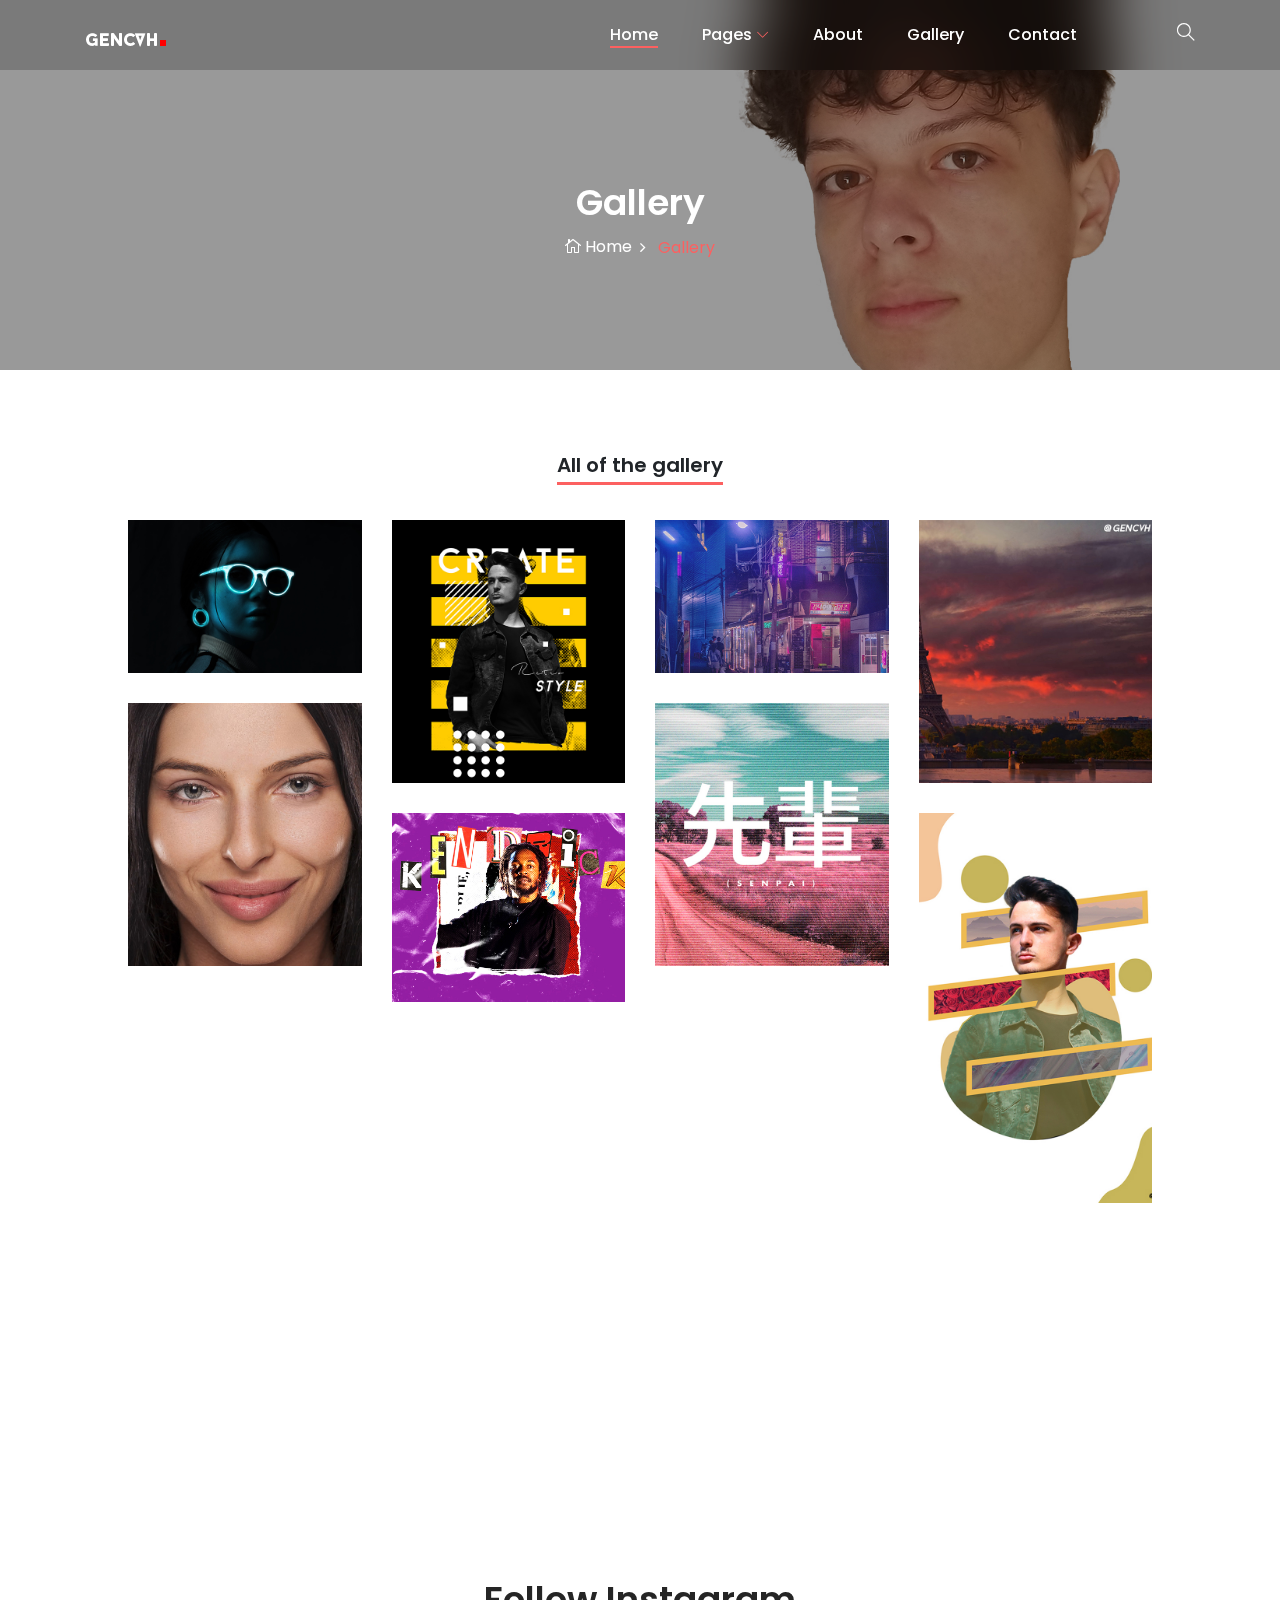
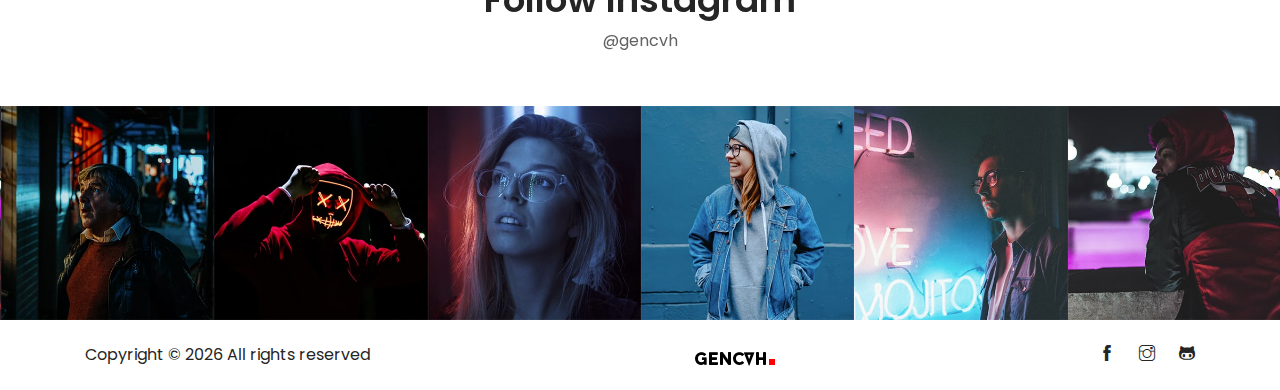
<file: gallery.html>
<!DOCTYPE html>
<html lang="en">
  <head>
    <meta charset="UTF-8" />
    <meta name="description" content="" />
    <meta http-equiv="X-UA-Compatible" content="IE=edge" />
    <meta
      name="viewport"
      content="width=device-width, initial-scale=1, shrink-to-fit=no"
    />

    <!-- Title -->
    <title>Alime - Photography HTML Template</title>

    <!-- Favicon -->
    <link rel="icon" href="./img/core-img/favicon.png" />

    <!-- Stylesheet -->
    <link rel="stylesheet" href="style.css" />
  </head>

  <body>
    <!-- Preloader -->
    <div id="preloader">
      <div class="loader"></div>
    </div>
    <!-- /Preloader -->

    <!-- Top Search Form Area -->
    <div class="top-search-area">
      <div
        class="modal fade"
        id="searchModal"
        tabindex="-1"
        role="dialog"
        aria-hidden="true"
      >
        <div class="modal-dialog modal-dialog-centered" role="document">
          <div class="modal-content">
            <div class="modal-body">
              <!-- Close -->
              <button type="button" class="btn close-btn" data-dismiss="modal">
                <i class="ti-close"></i>
              </button>
              <!-- Form -->
              <form action="index.html" method="post">
                <input
                  type="search"
                  name="top-search-bar"
                  class="form-control"
                  placeholder="Search and hit enter..."
                />
                <button type="submit">Search</button>
              </form>
            </div>
          </div>
        </div>
      </div>
    </div>

    <!-- Header Area Start -->
    <header class="header-area" style="backdrop-filter: blur(30px)">
      <!-- Main Header Start -->
      <div class="main-header-area">
        <div class="classy-nav-container breakpoint-off">
          <div class="container">
            <!-- Classy Menu -->
            <nav class="classy-navbar justify-content-between" id="alimeNav">
              <!-- Logo -->
              <a class="nav-brand" href="./index.html"
                ><img src="./img/core-img/logo.png" alt=""
              /></a>

              <!-- Navbar Toggler -->
              <div class="classy-navbar-toggler">
                <span class="navbarToggler"
                  ><span></span><span></span><span></span
                ></span>
              </div>

              <!-- Menu -->
              <div class="classy-menu">
                <!-- Menu Close Button -->
                <div class="classycloseIcon">
                  <div class="cross-wrap">
                    <span class="top"></span><span class="bottom"></span>
                  </div>
                </div>
                <!-- Nav Start -->
                <div class="classynav">
                  <ul id="nav">
                    <li class="active"><a href="./index.html">Home</a></li>
                    <li>
                      <a href="#">Pages</a>
                      <ul class="dropdown">
                        <li><a href="./index.html">- Home</a></li>
                        <li><a href="./about.html">- About</a></li>
                        <li><a href="./gallery.html">- Gallery</a></li>
                        <li><a href="./contact.html">- Contact</a></li>
                      </ul>
                    </li>
                    <li><a href="./about.html">About</a></li>
                    <li><a href="./gallery.html">Gallery</a></li>
                    <li><a href="./contact.html">Contact</a></li>
                  </ul>

                  <!-- Search Icon -->
                  <div
                    class="search-icon"
                    data-toggle="modal"
                    data-target="#searchModal"
                  >
                    <i class="ti-search"></i>
                  </div>
                </div>
                <!-- Nav End -->
              </div>
            </nav>
          </div>
        </div>
      </div>
    </header>
    <!-- Header Area End -->

    <!-- Breadcrumb Area Start -->
    <section
      class="breadcrumb-area bg-img bg-overlay jarallax"
      style="background-image: url(img/bg-img/1.jpg)"
    >
      <div class="container h-100">
        <div class="row h-100 align-items-center">
          <div class="col-12">
            <div class="breadcrumb-content text-center">
              <h2 class="page-title">Gallery</h2>
              <nav aria-label="breadcrumb">
                <ol class="breadcrumb justify-content-center">
                  <li class="breadcrumb-item">
                    <a href="index.html"><i class="icon_house_alt"></i> Home</a>
                  </li>
                  <li class="breadcrumb-item active" aria-current="page">
                    Gallery
                  </li>
                </ol>
              </nav>
            </div>
          </div>
        </div>
      </div>
    </section>
    <!-- Breadcrumb Area End -->

    <!-- Gallery Area Start -->
    <div class="alime-portfolio-area section-padding-80 clearfix">
      <div class="container-fluid">
        <div class="row">
          <div class="col-12">
            <!-- Projects Menu -->
            <div
              class="alime-projects-menu wow fadeInUp"
              data-wow-delay="100ms"
            >
              <div class="portfolio-menu text-center">
                <button class="btn active" data-filter="*">
                  All of the gallery
                </button>
              </div>
            </div>
          </div>
        </div>

        <div class="row alime-portfolio">
          <!-- Single Gallery Item -->
          <div
            class="col-12 col-sm-6 col-lg-3 single_gallery_item nature mb-30 wow fadeInUp"
            data-wow-delay="100ms"
          >
            <div class="single-portfolio-content">
              <img src="img/bg-img/3.jpg" alt="" />
              <div class="hover-content">
                <a href="img/bg-img/3.jpg" class="portfolio-img">+</a>
              </div>
            </div>
          </div>

          <!-- Single Gallery Item -->
          <div
            class="col-12 col-sm-6 col-lg-3 single_gallery_item video human mb-30 wow fadeInUp"
            data-wow-delay="300ms"
          >
            <div class="single-portfolio-content">
              <img src="img/bg-img/4.jpg" alt="" />
              <div class="hover-content">
                <a href="img/bg-img/4.jpg" class="portfolio-img">+</a>
              </div>
            </div>
          </div>

          <!-- Single Gallery Item -->
          <div
            class="col-12 col-sm-6 col-lg-3 single_gallery_item country mb-30 wow fadeInUp"
            data-wow-delay="500ms"
          >
            <div class="single-portfolio-content">
              <img src="img/bg-img/5.jpg" alt="" />
              <div class="hover-content">
                <a href="img/bg-img/5.jpg" class="portfolio-img">+</a>
              </div>
            </div>
          </div>

          <!-- Single Gallery Item -->
          <div
            class="col-12 col-sm-6 col-lg-3 single_gallery_item human mb-30 wow fadeInUp"
            data-wow-delay="700ms"
          >
            <div class="single-portfolio-content">
              <img src="img/bg-img/6.jpg" alt="" />
              <div class="hover-content">
                <a href="img/bg-img/6.jpg" class="portfolio-img">+</a>
              </div>
            </div>
          </div>

          <!-- Single Gallery Item -->
          <div
            class="col-12 col-sm-6 col-lg-3 single_gallery_item nature mb-30 wow fadeInUp"
            data-wow-delay="100ms"
          >
            <div class="single-portfolio-content">
              <img src="img/bg-img/7.jpg" alt="" />
              <div class="hover-content">
                <a href="img/bg-img/7.jpg" class="portfolio-img">+</a>
              </div>
            </div>
          </div>

          <!-- Single Gallery Item -->
          <div
            class="col-12 col-sm-6 col-lg-3 single_gallery_item video country mb-30 wow fadeInUp"
            data-wow-delay="300ms"
          >
            <div class="single-portfolio-content">
              <img src="img/bg-img/8.jpg" alt="" />
              <div class="hover-content">
                <a href="img/bg-img/8.jpg" class="portfolio-img">+</a>
              </div>
            </div>
          </div>

          <!-- Single Gallery Item -->
          <div
            class="col-12 col-sm-6 col-lg-3 single_gallery_item human mb-30 wow fadeInUp"
            data-wow-delay="500ms"
          >
            <div class="single-portfolio-content">
              <img src="img/bg-img/9.jpg" alt="" />
              <div class="hover-content">
                <a href="img/bg-img/9.jpg" class="portfolio-img">+</a>
              </div>
            </div>
          </div>

          <!-- Single Gallery Item -->
          <div
            class="col-12 col-sm-6 col-lg-3 single_gallery_item nature mb-30 wow fadeInUp"
            data-wow-delay="700ms"
          >
            <div class="single-portfolio-content">
              <img src="img/bg-img/36.jpg" alt="" />
              <div class="hover-content">
                <a href="img/bg-img/37.jpg" class="portfolio-img">+</a>
              </div>
            </div>
          </div>

          <!-- Single Gallery Item -->
          <div
            class="col-12 col-sm-6 col-lg-3 single_gallery_item video country mb-30 wow fadeInUp"
            data-wow-delay="100ms"
          >
            <div class="single-portfolio-content">
              <img src="img/bg-img/47.jpg" alt="" />
              <div class="hover-content">
                <a href="img/bg-img/47.jpg" class="portfolio-img">+</a>
              </div>
            </div>
          </div>

          <!-- Single Gallery Item -->
          <div
            class="col-12 col-sm-6 col-lg-3 single_gallery_item human mb-30 wow fadeInUp"
            data-wow-delay="300ms"
          >
            <div class="single-portfolio-content">
              <img src="img/bg-img/48.jpg" alt="" />
              <div class="hover-content">
                <a href="img/bg-img/48.jpg" class="portfolio-img">+</a>
              </div>
            </div>
          </div>

          <!-- Single Gallery Item -->
          <div
            class="col-12 col-sm-6 col-lg-3 single_gallery_item country mb-30 wow fadeInUp"
            data-wow-delay="500ms"
          >
            <div class="single-portfolio-content">
              <img src="img/bg-img/49.jpg" alt="" />
              <div class="hover-content">
                <a href="img/bg-img/49.jpg" class="portfolio-img">+</a>
              </div>
            </div>
          </div>

          <!-- Single Gallery Item -->
          <div
            class="col-12 col-sm-6 col-lg-3 single_gallery_item country mb-30 wow fadeInUp"
            data-wow-delay="700ms"
          >
            <div class="single-portfolio-content">
              <img src="img/bg-img/50.jpg" alt="" />
              <div class="hover-content">
                <a href="img/bg-img/50.jpg" class="portfolio-img">+</a>
              </div>
            </div>
          </div>
        </div>

        <div class="row">
          <div class="col-12 text-center wow fadeInUp" data-wow-delay="800ms">
            <a href="contact.html" class="btn alime-btn btn-2 mt-15"
              >Contact me</a
            >
          </div>
        </div>
      </div>
    </div>
    <!-- Gallery Area End -->
    <!-- Follow Area Start -->
    <div class="follow-area clearfix" style="margin-top: 40px">
      <div class="container">
        <div class="row">
          <div class="col-12">
            <div class="section-heading text-center">
              <h2>Follow Instagram</h2>
              <p>@gencvh</p>
            </div>
          </div>
        </div>
      </div>

      <!-- Instagram Feed Area -->
      <div class="instragram-feed-area owl-carousel">
        <!-- Single Instagram Item -->
        <div class="single-instagram-item">
          <img src="img/bg-img/11.jpg" alt="" />
          <div
            class="instagram-hover-content text-center d-flex align-items-center justify-content-center"
          >
            <a href="#">
              <i class="ti-instagram" aria-hidden="true"></i>
              <span>@gencvh</span>
            </a>
          </div>
        </div>
        <!-- Single Instagram Item -->
        <div class="single-instagram-item">
          <img src="img/bg-img/12.jpg" alt="" />
          <div
            class="instagram-hover-content text-center d-flex align-items-center justify-content-center"
          >
            <a href="#">
              <i class="ti-instagram" aria-hidden="true"></i>
              <span>@gencvh</span>
            </a>
          </div>
        </div>
        <!-- Single Instagram Item -->
        <div class="single-instagram-item">
          <img src="img/bg-img/13.jpg" alt="" />
          <div
            class="instagram-hover-content text-center d-flex align-items-center justify-content-center"
          >
            <a href="#">
              <i class="ti-instagram" aria-hidden="true"></i>
              <span>@gencvh</span>
            </a>
          </div>
        </div>
        <!-- Single Instagram Item -->
        <div class="single-instagram-item">
          <img src="img/bg-img/14.jpg" alt="" />
          <div
            class="instagram-hover-content text-center d-flex align-items-center justify-content-center"
          >
            <a href="#">
              <i class="ti-instagram" aria-hidden="true"></i>
              <span>@gencvh</span>
            </a>
          </div>
        </div>
        <!-- Single Instagram Item -->
        <div class="single-instagram-item">
          <img src="img/bg-img/15.jpg" alt="" />
          <div
            class="instagram-hover-content text-center d-flex align-items-center justify-content-center"
          >
            <a href="#">
              <i class="ti-instagram" aria-hidden="true"></i>
              <span>@gencvh</span>
            </a>
          </div>
        </div>
        <!-- Single Instagram Item -->
        <div class="single-instagram-item">
          <img src="img/bg-img/16.jpg" alt="" />
          <div
            class="instagram-hover-content text-center d-flex align-items-center justify-content-center"
          >
            <a href="#">
              <i class="ti-instagram" aria-hidden="true"></i>
              <span>@gencvh</span>
            </a>
          </div>
        </div>
      </div>
    </div>
    <!-- Follow Area End -->

    <!-- Footer Area Start -->
    <footer class="footer-area">
      <div class="container">
        <div class="row">
          <div class="col-12">
            <div
              class="footer-content d-flex align-items-center justify-content-between"
            >
              <!-- Copywrite Text -->
              <div class="copywrite-text">
                <p>
                  <!-- Link back to Colorlib can't be removed. Template is licensed under CC BY 3.0. -->
                  Copyright &copy;
                  <script>
                    document.write(new Date().getFullYear());
                  </script>
                  All rights reserved
                </p>
              </div>
              <!-- Footer Logo -->
              <div class="footer-logo">
                <a href="#"><img src="img/core-img/logo2.png" alt="" /></a>
              </div>
              <!-- Social Info -->
              <div class="social-info">
                <a href="https://www.facebook.com/genci.vllahiu/"
                  ><i class="ti-facebook" aria-hidden="true"></i
                ></a>
                <a href="https://www.instagram.com/gencvh"
                  ><i class="ti-instagram" aria-hidden="true"></i
                ></a>
                <a href="https://github.com/gencvhh"
                  ><i class="fab ti-github" aria-hidden="true"></i
                ></a>
              </div>
            </div>
          </div>
        </div>
      </div>
    </footer>
    <!-- Footer Area End -->

    <!-- **** All JS Files ***** -->
    <!-- jQuery 2.2.4 -->
    <script src="js/jquery.min.js"></script>
    <!-- Popper -->
    <script src="js/popper.min.js"></script>
    <!-- Bootstrap -->
    <script src="js/bootstrap.min.js"></script>
    <!-- All Plugins -->
    <script src="js/alime.bundle.js"></script>
    <!-- Active -->
    <script src="js/default-assets/active.js"></script>
  </body>
</html>
</file>
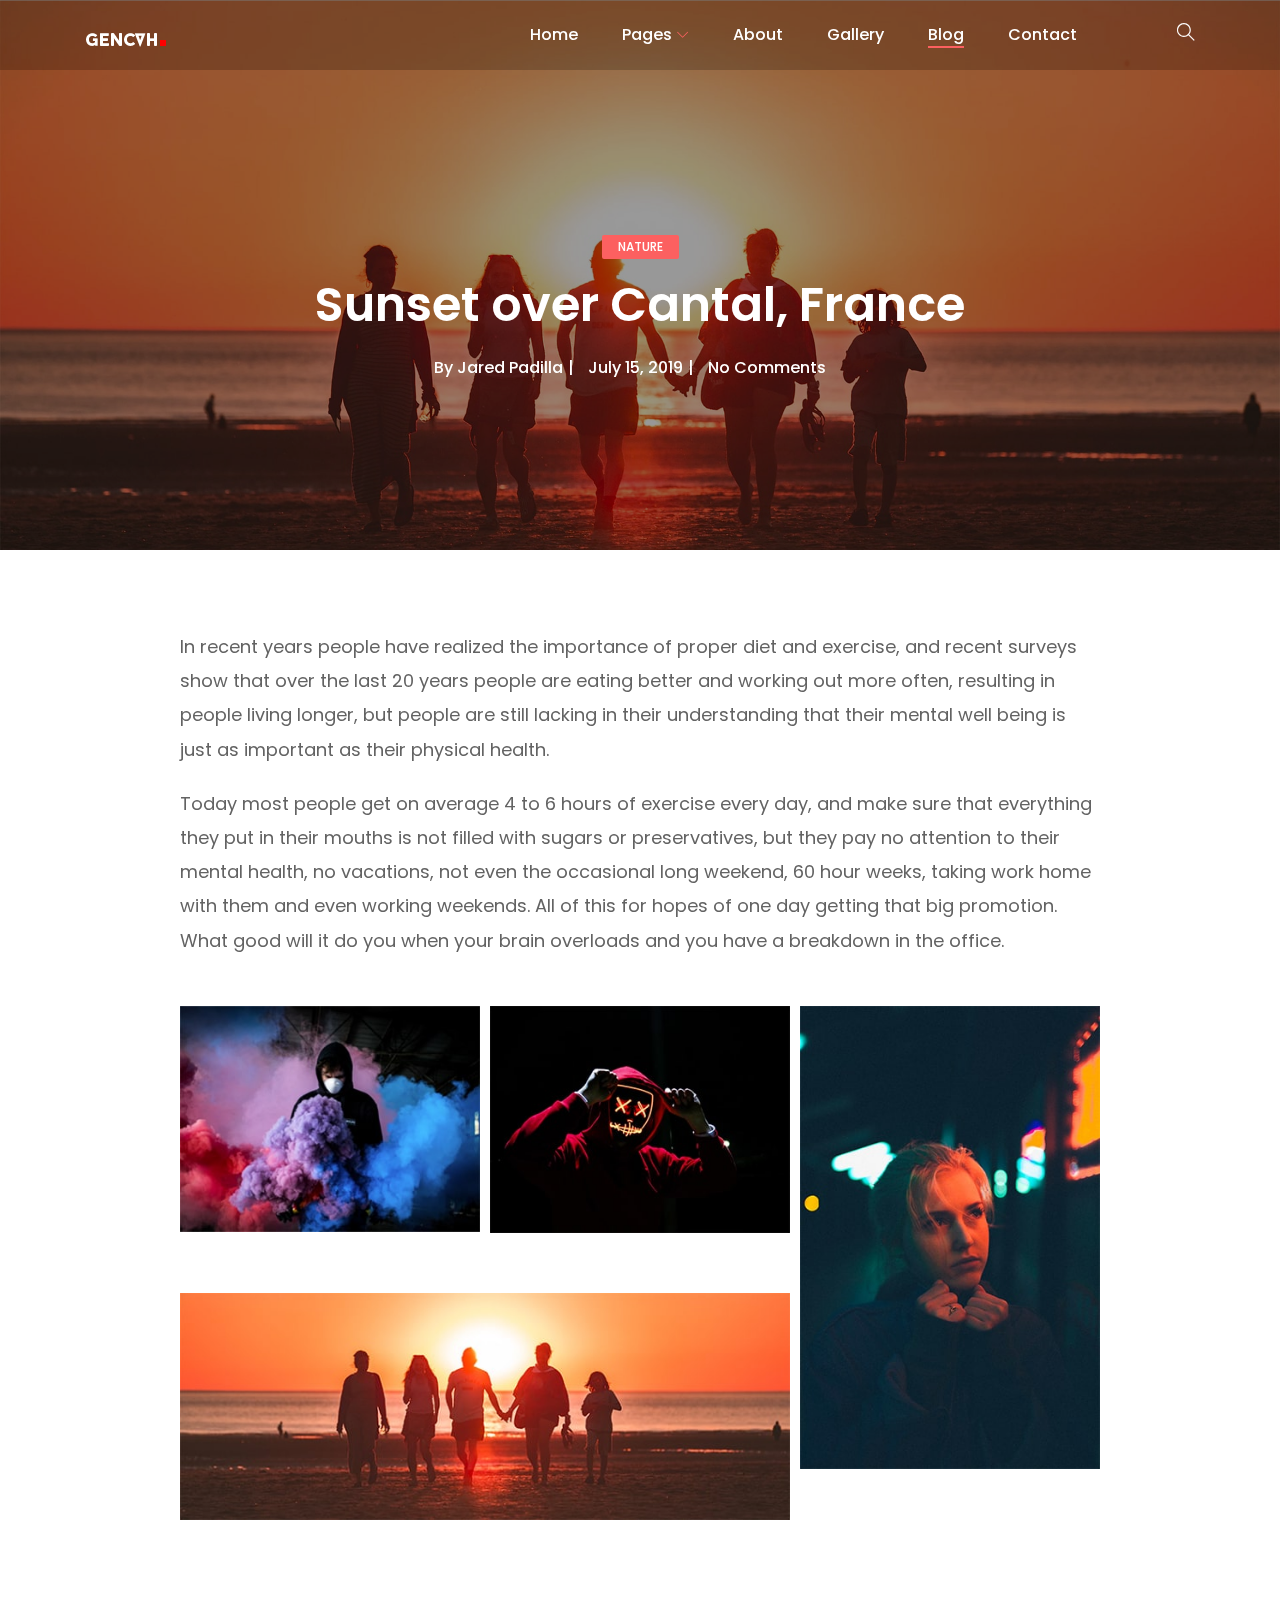
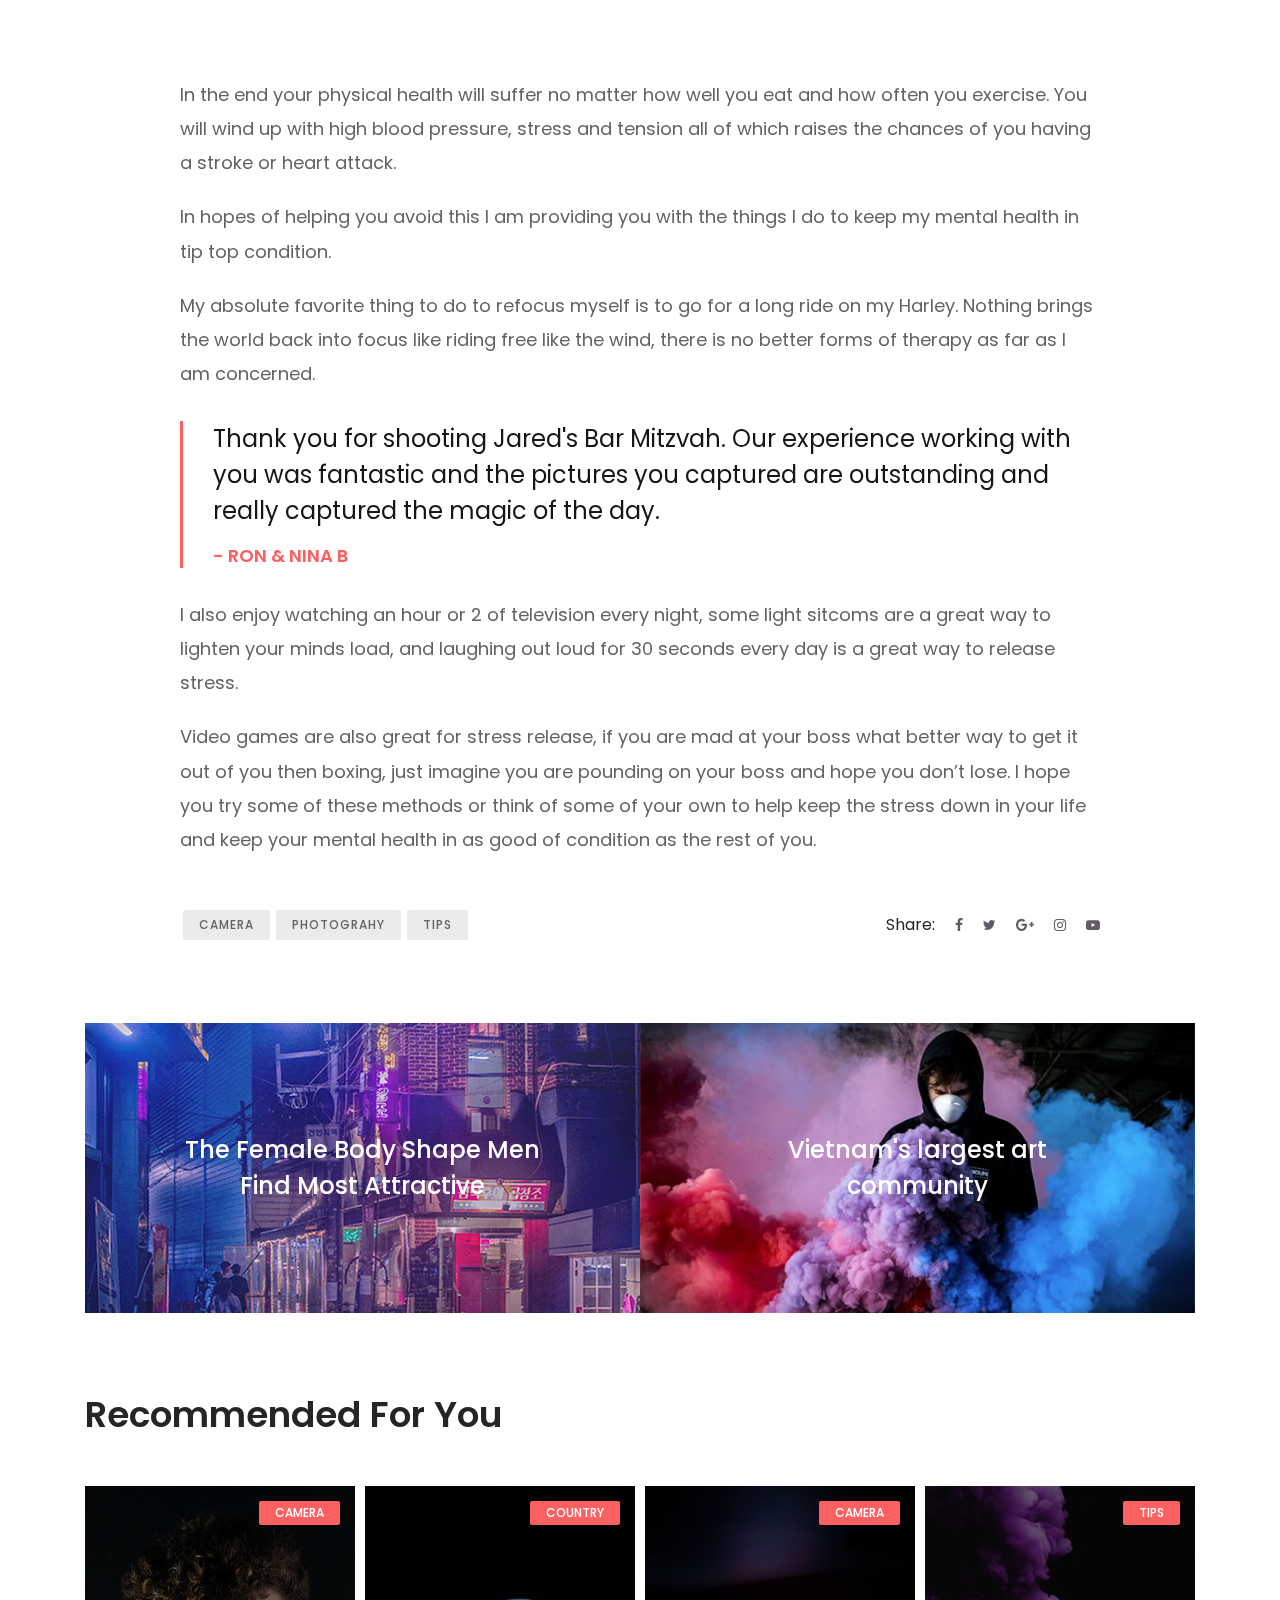
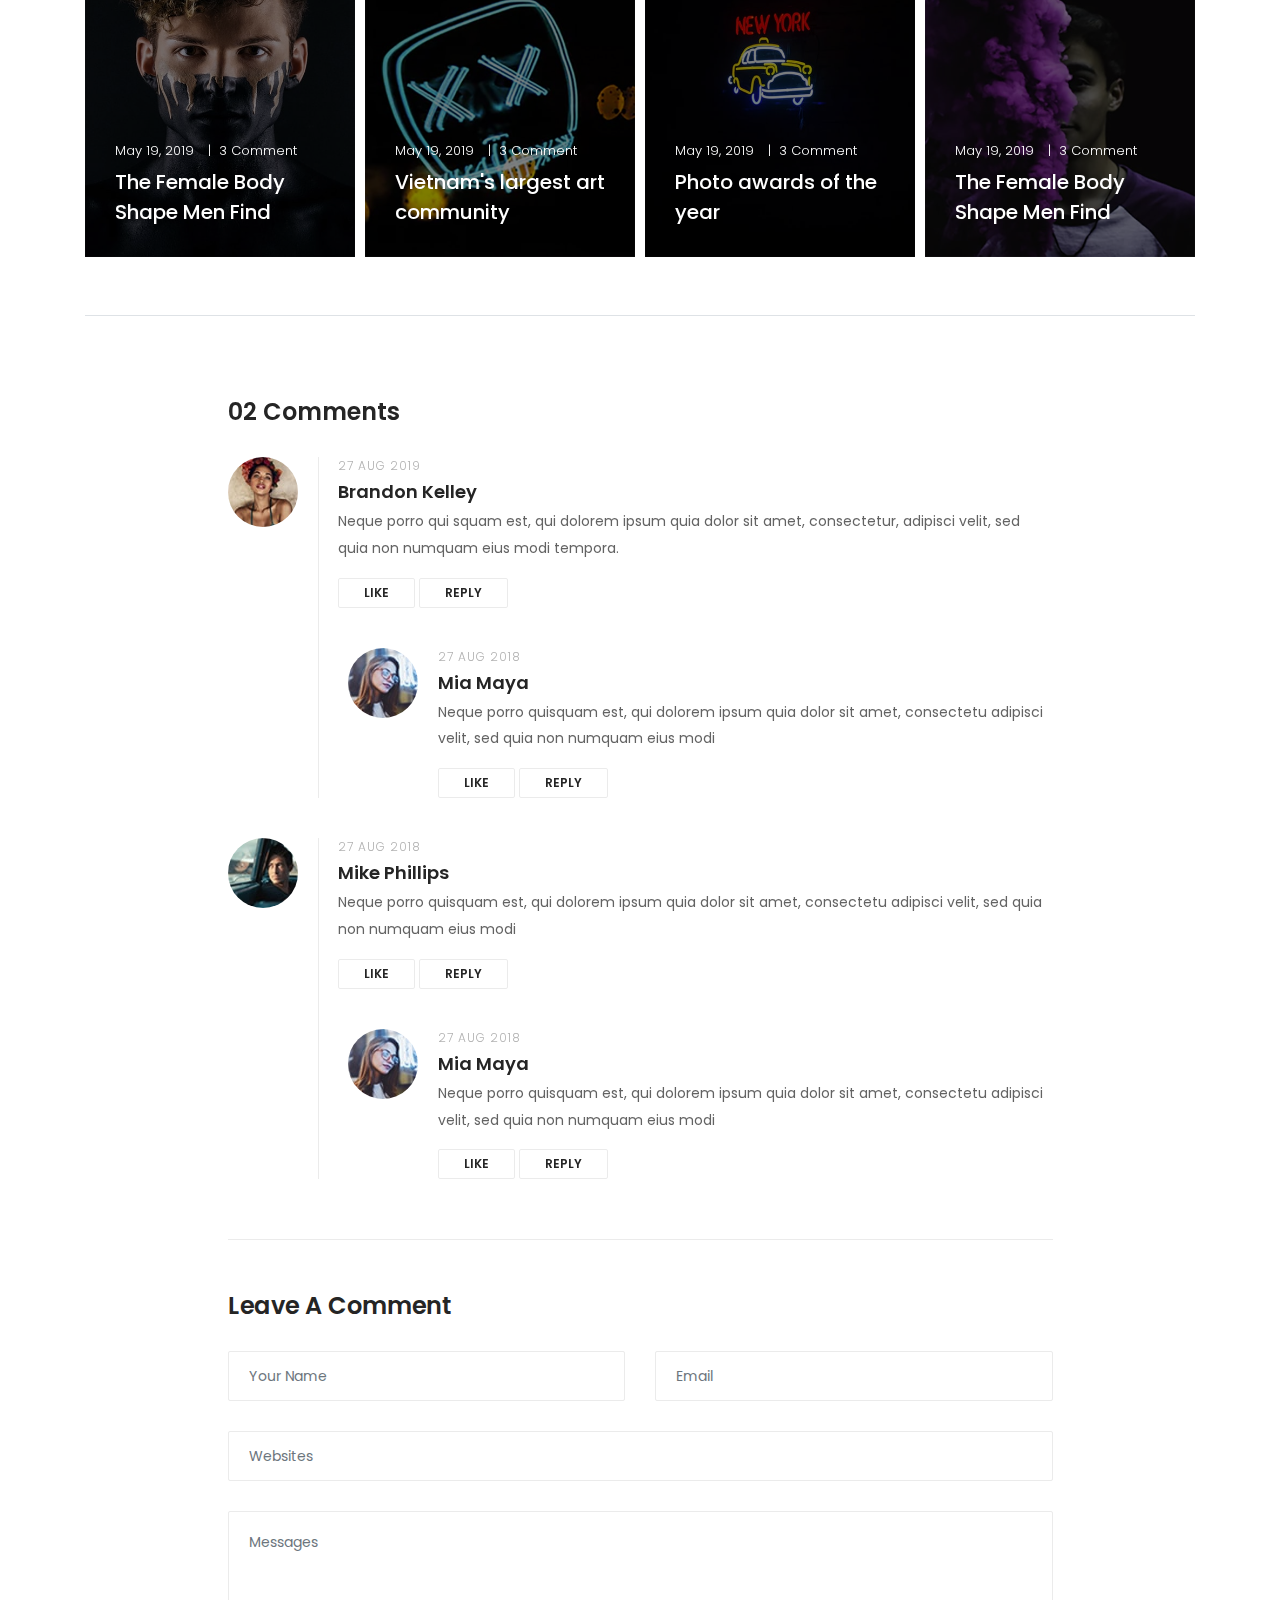
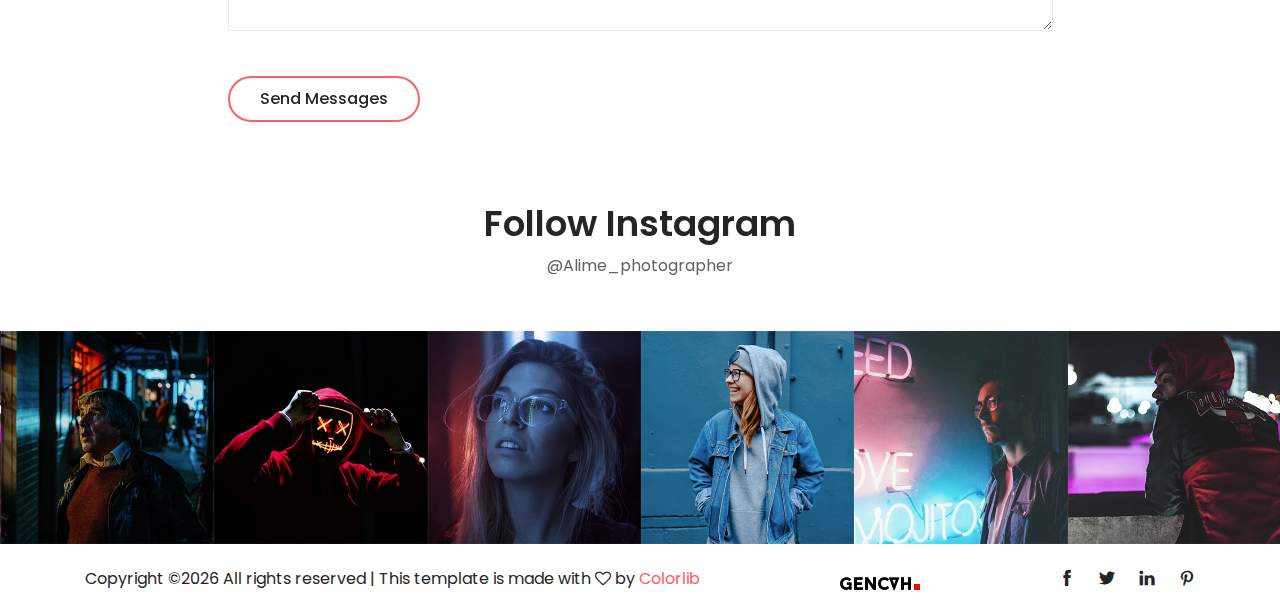
<file: single-blog.html>
<!DOCTYPE html>
<html lang="en">

<head>
    <meta charset="UTF-8">
    <meta name="description" content="">
    <meta http-equiv="X-UA-Compatible" content="IE=edge">
    <meta name="viewport" content="width=device-width, initial-scale=1, shrink-to-fit=no">

    <!-- Title -->
    <title>Alime - Photography HTML Template</title>

    <!-- Favicon -->
    <link rel="icon" href="./img/core-img/favicon.png">

    <!-- Stylesheet -->
    <link rel="stylesheet" href="style.css">

</head>

<body>
    <!-- Preloader -->
    <div id="preloader">
        <div class="loader"></div>
    </div>
    <!-- /Preloader -->

    <!-- Top Search Form Area -->
    <div class="top-search-area">
        <div class="modal fade" id="searchModal" tabindex="-1" role="dialog" aria-hidden="true">
            <div class="modal-dialog modal-dialog-centered" role="document">
                <div class="modal-content">
                    <div class="modal-body">
                        <!-- Close -->
                        <button type="button" class="btn close-btn" data-dismiss="modal"><i class="ti-close"></i></button>
                        <!-- Form -->
                        <form action="index.html" method="post">
                            <input type="search" name="top-search-bar" class="form-control" placeholder="Search and hit enter...">
                            <button type="submit">Search</button>
                        </form>
                    </div>
                </div>
            </div>
        </div>
    </div>

    <!-- Header Area Start -->
    <header class="header-area">
        <!-- Main Header Start -->
        <div class="main-header-area">
            <div class="classy-nav-container breakpoint-off">
                <div class="container">
                    <!-- Classy Menu -->
                    <nav class="classy-navbar justify-content-between" id="alimeNav">

                        <!-- Logo -->
                        <a class="nav-brand" href="./index.html"><img src="./img/core-img/logo.png" alt=""></a>

                        <!-- Navbar Toggler -->
                        <div class="classy-navbar-toggler">
                            <span class="navbarToggler"><span></span><span></span><span></span></span>
                        </div>

                        <!-- Menu -->
                        <div class="classy-menu">
                            <!-- Menu Close Button -->
                            <div class="classycloseIcon">
                                <div class="cross-wrap"><span class="top"></span><span class="bottom"></span></div>
                            </div>
                            <!-- Nav Start -->
                            <div class="classynav">
                                <ul id="nav">
                                    <li><a href="./index.html">Home</a></li>
                                    <li><a href="#">Pages</a>
                                        <ul class="dropdown">
                                            <li><a href="./index.html">- Home</a></li>
                                            <li><a href="./about.html">- About</a></li>
                                            <li><a href="./gallery.html">- Gallery</a></li>
                                            <li><a href="./blog.html">- Blog</a></li>
                                            <li><a href="./single-blog.html">- Blog Details</a></li>
                                            <li><a href="./contact.html">- Contact</a></li>
                                            <li><a href="#">- Dropdown</a>
                                                <ul class="dropdown">
                                                    <li><a href="#">- Dropdown Item</a></li>
                                                    <li><a href="#">- Dropdown Item</a></li>
                                                    <li><a href="#">- Dropdown Item</a></li>
                                                    <li><a href="#">- Dropdown Item</a></li>
                                                </ul>
                                            </li>
                                        </ul>
                                    </li>
                                    <li><a href="./about.html">About</a></li>
                                    <li><a href="./gallery.html">Gallery</a></li>
                                    <li class="active"><a href="./blog.html">Blog</a></li>
                                    <li><a href="./contact.html">Contact</a></li>
                                </ul>

                                <!-- Search Icon -->
                                <div class="search-icon" data-toggle="modal" data-target="#searchModal"><i class="ti-search"></i></div>
                            </div>
                            <!-- Nav End -->
                        </div>
                    </nav>
                </div>
            </div>
        </div>
    </header>
    <!-- Header Area End -->

    <!-- Breadcrumb Area Start -->
    <section class="breadcrumb-area blog bg-img bg-overlay jarallax" style="background-image: url(img/bg-img/18.jpg);">
        <div class="container h-100">
            <div class="row h-100 align-items-center">
                <div class="col-12">
                    <div class="breadcrumb-content text-center">
                        <a href="#" class="btn post-catagory">Nature</a>
                        <h2 class="page-title">Sunset over Cantal, France</h2>
                        <div class="post-meta">
                            <a href="#" class="post-author">By Jared Padilla</a>
                            <a href="#" class="post-date">July 15, 2019</a>
                            <a href="#" class="post-comments">No Comments</a>
                        </div>
                    </div>
                </div>
            </div>
        </div>
    </section>
    <!-- Breadcrumb Area End -->

    <!-- Blog Details Area Start -->
    <div class="alime--blog-area section-padding-80">
        <div class="container">
            <div class="row justify-content-center">
                <div class="col-12 col-lg-10">
                    <!-- Blog Details Text -->
                    <div class="blog-details-text">
                        <p>In recent years people have realized the importance of proper diet and exercise, and recent surveys show that over the last 20 years people are eating better and working out more often, resulting in people living longer, but people are still lacking in their understanding that their mental well being is just as important as their physical health.</p>

                        <p>Today most people get on average 4 to 6 hours of exercise every day, and make sure that everything they put in their mouths is not filled with sugars or preservatives, but they pay no attention to their mental health, no vacations, not even the occasional long weekend, 60 hour weeks, taking work home with them and even working weekends. All of this for hopes of one day getting that big promotion. What good will it do you when your brain overloads and you have a breakdown in the office.</p>

                        <div class="my-5">
                            <div class="row">
                                <div class="col-12 col-lg-8">
                                    <div class="row">
                                        <div class="col-12 col-sm-6">
                                            <img class="mb-10" src="img/bg-img/60.jpg" alt="">
                                        </div>
                                        <div class="col-12 col-sm-6">
                                            <img class="mb-10" src="img/bg-img/61.jpg" alt="">
                                        </div>
                                        <div class="col-12">
                                            <img class="mb-10" src="img/bg-img/63.jpg" alt="">
                                        </div>
                                    </div>
                                </div>
                                <div class="col-12 col-lg-4">
                                    <img class="mb-10" src="img/bg-img/62.jpg" alt="">
                                </div>
                            </div>
                        </div>

                        <p>In the end your physical health will suffer no matter how well you eat and how often you exercise. You will wind up with high blood pressure, stress and tension all of which raises the chances of you having a stroke or heart attack.</p>

                        <p>In hopes of helping you avoid this I am providing you with the things I do to keep my mental health in tip top condition.</p>

                        <p>My absolute favorite thing to do to refocus myself is to go for a long ride on my Harley. Nothing brings the world back into focus like riding free like the wind, there is no better forms of therapy as far as I am concerned.</p>

                        <!-- Blockquote -->
                        <blockquote class="alime-blockquote">
                            <h4>Thank you for shooting Jared's Bar Mitzvah. Our experience working with you was fantastic and the pictures you captured are outstanding and really captured the magic of the day.</h4>
                            <h6>- Ron &amp; Nina B</h6>
                        </blockquote>

                        <p>I also enjoy watching an hour or 2 of television every night, some light sitcoms are a great way to lighten your minds load, and laughing out loud for 30 seconds every day is a great way to release stress.</p>

                        <p>Video games are also great for stress release, if you are mad at your boss what better way to get it out of you then boxing, just imagine you are pounding on your boss and hope you don’t lose. I hope you try some of these methods or think of some of your own to help keep the stress down in your life and keep your mental health in as good of condition as the rest of you.</p>
                    </div>

                    <!-- Post Author Area -->
                    <div class="post-author-area mt-50 d-flex align-items-center justify-content-between">
                        <ul class="popular-tags">
                            <li><a class="btn badges-btn" href="#">CAMERA</a></li>
                            <li><a class="btn badges-btn" href="#">PHOTOGRAHY</a></li>
                            <li><a class="btn badges-btn" href="#">TIPS</a></li>
                        </ul>

                        <!-- Share Info -->
                        <div class="post-social-info d-flex align-items-center">
                            <p>Share:</p>
                            <a href="#"><i class="fa fa-facebook" aria-hidden="true"></i></a>
                            <a href="#"><i class="fa fa-twitter" aria-hidden="true"></i></a>
                            <a href="#"><i class="fa fa-google-plus" aria-hidden="true"></i></a>
                            <a href="#"><i class="fa fa-instagram" aria-hidden="true"></i></a>
                            <a href="#"><i class="fa fa-youtube-play" aria-hidden="true"></i></a>
                        </div>
                    </div>
                </div>
            </div>
        </div>
    </div>
    <!-- Blog Details Area End -->

    <!-- Pager Area Start -->
    <div class="alime-pager-area section-padding-0-80">
        <div class="container">
            <div class="row no-gutters">
                <!-- Previous -->
                <div class="col-6">
                    <div class="previous bg-img" style="background-image: url(img/bg-img/5.jpg);">
                        <div class="overlay-content d-flex align-items-center justify-content-center">
                            <a href="#" class="post-title">The Female Body Shape Men Find Most Attractive</a>
                            <a href="#" class="previous-link"><i class="arrow_left"></i></a>
                        </div>
                    </div>
                </div>
                <!-- Next -->
                <div class="col-6">
                    <div class="next bg-img" style="background-image: url(img/bg-img/49.jpg);">
                        <div class="overlay-content d-flex align-items-center justify-content-center">
                            <a href="#" class="post-title">Vietnam's largest art community</a>
                            <a href="#" class="next-link"><i class="arrow_right"></i></a>
                        </div>
                    </div>
                </div>
            </div>
        </div>
    </div>
    <!-- Pager Area End -->

    <!-- Related News Area Start -->
    <div class="related-news-area">
        <div class="container">
            <div class="row">
                <div class="col-12">
                    <div class="section-heading">
                        <h2>Recommended For You</h2>
                    </div>
                </div>
            </div>

            <div class="row">
                <!-- Single Blog Area -->
                <div class="col-12 col-sm-6 col-lg-3">
                    <div class="single-post-area">
                        <!-- Post Thumbnail -->
                        <a href="#" class="post-thumbnail"><img src="img/bg-img/52.jpg" alt=""></a>
                        <!-- Post Catagory -->
                        <a href="#" class="btn post-catagory">Camera</a>
                        <!-- Post Conetent -->
                        <div class="post-content">
                            <div class="post-meta">
                                <a href="#">May 19, 2019</a>
                                <a href="#">3 Comment</a>
                            </div>
                            <a href="#" class="post-title">The Female Body Shape Men Find</a>
                        </div>
                    </div>
                </div>

                <!-- Single Blog Area -->
                <div class="col-12 col-sm-6 col-lg-3">
                    <div class="single-post-area">
                        <!-- Post Thumbnail -->
                        <a href="#" class="post-thumbnail"><img src="img/bg-img/53.jpg" alt=""></a>
                        <!-- Post Catagory -->
                        <a href="#" class="btn post-catagory">Country</a>
                        <!-- Post Conetent -->
                        <div class="post-content">
                            <div class="post-meta">
                                <a href="#">May 19, 2019</a>
                                <a href="#">3 Comment</a>
                            </div>
                            <a href="#" class="post-title">Vietnam's largest art community</a>
                        </div>
                    </div>
                </div>

                <!-- Single Blog Area -->
                <div class="col-12 col-sm-6 col-lg-3">
                    <div class="single-post-area">
                        <!-- Post Thumbnail -->
                        <a href="#" class="post-thumbnail"><img src="img/bg-img/54.jpg" alt=""></a>
                        <!-- Post Catagory -->
                        <a href="#" class="btn post-catagory">Camera</a>
                        <!-- Post Conetent -->
                        <div class="post-content">
                            <div class="post-meta">
                                <a href="#">May 19, 2019</a>
                                <a href="#">3 Comment</a>
                            </div>
                            <a href="#" class="post-title">Photo awards of the year</a>
                        </div>
                    </div>
                </div>

                <!-- Single Blog Area -->
                <div class="col-12 col-sm-6 col-lg-3">
                    <div class="single-post-area">
                        <!-- Post Thumbnail -->
                        <a href="#" class="post-thumbnail"><img src="img/bg-img/55.jpg" alt=""></a>
                        <!-- Post Catagory -->
                        <a href="#" class="btn post-catagory">Tips</a>
                        <!-- Post Conetent -->
                        <div class="post-content">
                            <div class="post-meta">
                                <a href="#">May 19, 2019</a>
                                <a href="#">3 Comment</a>
                            </div>
                            <a href="#" class="post-title">The Female Body Shape Men Find</a>
                        </div>
                    </div>
                </div>
            </div>

            <div class="border-top mt-5"></div>
        </div>
    </div>
    <!-- Related News Area End -->

    <!-- Comment Area Start -->
    <div class="comment-area section-padding-80">
        <div class="container">
            <div class="row justify-content-center">
                <div class="col-lg-9">
                    <!-- Comments Area -->
                    <div class="comment_area clearfix">
                        <h4 class="mb-30">02 Comments</h4>

                        <ol>
                            <!-- Single Comment Area -->
                            <li class="single_comment_area">
                                <!-- Comment Content -->
                                <div class="comment-content d-flex">
                                    <!-- Comment Author -->
                                    <div class="comment-author">
                                        <img src="img/bg-img/32.jpg" alt="author">
                                    </div>
                                    <!-- Comment Meta -->
                                    <div class="comment-meta">
                                        <a href="#" class="post-date">27 Aug 2019</a>
                                        <h5>Brandon Kelley</h5>
                                        <p>Neque porro qui squam est, qui dolorem ipsum quia dolor sit amet, consectetur, adipisci velit, sed quia non numquam eius modi tempora.</p>
                                        <a href="#" class="like">Like</a>
                                        <a href="#" class="reply">Reply</a>
                                    </div>
                                </div>

                                <ol class="children">
                                    <li class="single_comment_area">
                                        <!-- Comment Content -->
                                        <div class="comment-content d-flex">
                                            <!-- Comment Author -->
                                            <div class="comment-author">
                                                <img src="img/bg-img/33.jpg" alt="author">
                                            </div>
                                            <!-- Comment Meta -->
                                            <div class="comment-meta">
                                                <a href="#" class="post-date">27 Aug 2018</a>
                                                <h5>Mia Maya</h5>
                                                <p>Neque porro quisquam est, qui dolorem ipsum quia dolor sit amet, consectetu adipisci velit, sed quia non numquam eius modi</p>
                                                <a href="#" class="like">Like</a>
                                                <a href="#" class="reply">Reply</a>
                                            </div>
                                        </div>
                                    </li>
                                </ol>
                            </li>

                            <!-- Single Comment Area -->
                            <li class="single_comment_area">
                                <!-- Comment Content -->
                                <div class="comment-content d-flex">
                                    <!-- Comment Author -->
                                    <div class="comment-author">
                                        <img src="img/bg-img/34.jpg" alt="author">
                                    </div>
                                    <!-- Comment Meta -->
                                    <div class="comment-meta">
                                        <a href="#" class="post-date">27 Aug 2018</a>
                                        <h5>Mike Phillips</h5>
                                        <p>Neque porro quisquam est, qui dolorem ipsum quia dolor sit amet, consectetu adipisci velit, sed quia non numquam eius modi</p>
                                        <a href="#" class="like">Like</a>
                                        <a href="#" class="reply">Reply</a>
                                    </div>
                                </div>
                                
                                <ol class="children">
                                    <li class="single_comment_area">
                                        <!-- Comment Content -->
                                        <div class="comment-content d-flex">
                                            <!-- Comment Author -->
                                            <div class="comment-author">
                                                <img src="img/bg-img/33.jpg" alt="author">
                                            </div>
                                            <!-- Comment Meta -->
                                            <div class="comment-meta">
                                                <a href="#" class="post-date">27 Aug 2018</a>
                                                <h5>Mia Maya</h5>
                                                <p>Neque porro quisquam est, qui dolorem ipsum quia dolor sit amet, consectetu adipisci velit, sed quia non numquam eius modi</p>
                                                <a href="#" class="like">Like</a>
                                                <a href="#" class="reply">Reply</a>
                                            </div>
                                        </div>
                                    </li>
                                </ol>
                            </li>
                        </ol>
                    </div>

                    <!-- Leave A Reply -->
                    <div class="alime-contact-form mt-50">
                        <h4 class="mb-30">Leave A Comment</h4>

                        <!-- Form -->
                        <form action="#" method="post">
                            <div class="row">
                                <div class="col-12 col-md-6">
                                    <input type="text" name="message-name" class="form-control mb-30" placeholder="Your Name">
                                </div>
                                <div class="col-12 col-md-6">
                                    <input type="email" name="message-email" class="form-control mb-30" placeholder="Email">
                                </div>
                                <div class="col-12">
                                    <input type="text" name="website" class="form-control mb-30" placeholder="Websites">
                                </div>
                                <div class="col-12">
                                    <textarea name="message" class="form-control mb-30" placeholder="Messages"></textarea>
                                </div>
                                <div class="col-12">
                                    <button type="submit" class="btn alime-btn btn-2 mt-15">Send Messages</button>
                                </div>
                            </div>
                        </form>
                    </div>

                </div>
            </div>
        </div>
    </div>
    <!-- Comment Area End -->

    <!-- Follow Area Start -->
    <div class="follow-area clearfix">
        <div class="container">
            <div class="row">
                <div class="col-12">
                    <div class="section-heading text-center">
                        <h2>Follow Instagram</h2>
                        <p>@Alime_photographer</p>
                    </div>
                </div>
            </div>
        </div>

        <!-- Instagram Feed Area -->
        <div class="instragram-feed-area owl-carousel">
            <!-- Single Instagram Item -->
            <div class="single-instagram-item">
                <img src="img/bg-img/11.jpg" alt="">
                <div class="instagram-hover-content text-center d-flex align-items-center justify-content-center">
                    <a href="#">
                        <i class="ti-instagram" aria-hidden="true"></i>
                        <span>Alime_photographer</span>
                    </a>
                </div>
            </div>
            <!-- Single Instagram Item -->
            <div class="single-instagram-item">
                <img src="img/bg-img/12.jpg" alt="">
                <div class="instagram-hover-content text-center d-flex align-items-center justify-content-center">
                    <a href="#">
                        <i class="ti-instagram" aria-hidden="true"></i>
                        <span>Alime_photographer</span>
                    </a>
                </div>
            </div>
            <!-- Single Instagram Item -->
            <div class="single-instagram-item">
                <img src="img/bg-img/13.jpg" alt="">
                <div class="instagram-hover-content text-center d-flex align-items-center justify-content-center">
                    <a href="#">
                        <i class="ti-instagram" aria-hidden="true"></i>
                        <span>Alime_photographer</span>
                    </a>
                </div>
            </div>
            <!-- Single Instagram Item -->
            <div class="single-instagram-item">
                <img src="img/bg-img/14.jpg" alt="">
                <div class="instagram-hover-content text-center d-flex align-items-center justify-content-center">
                    <a href="#">
                        <i class="ti-instagram" aria-hidden="true"></i>
                        <span>Alime_photographer</span>
                    </a>
                </div>
            </div>
            <!-- Single Instagram Item -->
            <div class="single-instagram-item">
                <img src="img/bg-img/15.jpg" alt="">
                <div class="instagram-hover-content text-center d-flex align-items-center justify-content-center">
                    <a href="#">
                        <i class="ti-instagram" aria-hidden="true"></i>
                        <span>Alime_photographer</span>
                    </a>
                </div>
            </div>
            <!-- Single Instagram Item -->
            <div class="single-instagram-item">
                <img src="img/bg-img/16.jpg" alt="">
                <div class="instagram-hover-content text-center d-flex align-items-center justify-content-center">
                    <a href="#">
                        <i class="ti-instagram" aria-hidden="true"></i>
                        <span>Alime_photographer</span>
                    </a>
                </div>
            </div>
        </div>
    </div>
    <!-- Follow Area End -->

    <!-- Footer Area Start -->
    <footer class="footer-area">
        <div class="container">
            <div class="row">
                <div class="col-12">
                    <div class="footer-content d-flex align-items-center justify-content-between">
                        <!-- Copywrite Text -->
                        <div class="copywrite-text">
                            <p><!-- Link back to Colorlib can't be removed. Template is licensed under CC BY 3.0. -->
Copyright &copy;<script>document.write(new Date().getFullYear());</script> All rights reserved | This template is made with <i class="fa fa-heart-o" aria-hidden="true"></i> by <a href="https://colorlib.com" target="_blank">Colorlib</a>
<!-- Link back to Colorlib can't be removed. Template is licensed under CC BY 3.0. --></p>
                        </div>
                        <!-- Footer Logo -->
                        <div class="footer-logo">
                            <a href="#"><img src="img/core-img/logo2.png" alt=""></a>
                        </div>
                        <!-- Social Info -->
                        <div class="social-info">
                            <a href="#"><i class="ti-facebook" aria-hidden="true"></i></a>
                            <a href="#"><i class="ti-twitter-alt" aria-hidden="true"></i></a>
                            <a href="#"><i class="ti-linkedin" aria-hidden="true"></i></a>
                            <a href="#"><i class="ti-pinterest" aria-hidden="true"></i></a>
                        </div>
                    </div>
                </div>
            </div>
        </div>
    </footer>
    <!-- Footer Area End -->

    <!-- **** All JS Files ***** -->
    <!-- jQuery 2.2.4 -->
    <script src="js/jquery.min.js"></script>
    <!-- Popper -->
    <script src="js/popper.min.js"></script>
    <!-- Bootstrap -->
    <script src="js/bootstrap.min.js"></script>
    <!-- All Plugins -->
    <script src="js/alime.bundle.js"></script>
    <!-- Active -->
    <script src="js/default-assets/active.js"></script>

</body>

</html>
</file>
<file: style.css>
/* ------------------------------------------
[Master Stylesheet]

Template Name: Alime - Photography HTML Template
Template Author: Colorlib
Template Author URL: http://colorlib.com
Version: 1.0.0
Last Update: Feb 22, 2019


[Tables of CSS Content]

+ body

    - 01.0 Reboot CSS
    - 02.0 Spacing CSS
    - 03.0 Preloader CSS
    - 04.0 Heading CSS
    - 05.0 Backtotop CSS
    - 06.0 Buttons CSS
    - 07.0 Header CSS
    - 08.0 Hero CSS
    - 09.0 Footer CSS
    - 10.0 Follow CSS
    - 11.0 About CSS
    - 12.0 Breadcrumb CSS
    - 13.0 Blog CSS
    - 14.0 Team CSS
    - 15.0 Gallery CSS
    - 16.0 Contact CSS

--------------------------------------------- */
/* Import Fonts & All CSS */
@import url("https://fonts.googleapis.com/css?family=Poppins:100,200,300,400,500,600,700");
@import url(css/bootstrap.min.css);
@import url(css/animate.css);
@import url(css/default-assets/classy-nav.css);
@import url(css/owl.carousel.min.css);
@import url(css/magnific-popup.css);
@import url(css/font-awesome.min.css);
@import url(css/default-assets/themify-icons.css);
@import url(css/style.css);
@import url("https://fonts.googleapis.com/css?family=Raleway");
/* :: 01.0 Reboot CSS */
* {
  margin: 0;
  padding: 0;
}

body {
  font-family: "Poppins", sans-serif;
  font-weight: 400;
  font-size: 16px;
  position: relative;
  z-index: auto;
}

h1,
h2,
h3,
h4,
h5,
h6 {
  font-family: "Poppins", sans-serif;
  color: #252525;
  line-height: 1.3;
  font-weight: 600;
}

a,
a:active,
a:focus,
a:hover {
  color: #252525;
  text-decoration: none;
  -webkit-transition-duration: 500ms;
  -o-transition-duration: 500ms;
  transition-duration: 500ms;
  outline: none;
  font-weight: 500;
}

li {
  list-style: none;
}

p {
  line-height: 1.9;
  color: #636363;
  font-size: 16px;
  font-weight: 400;
}

img {
  width: 100%;
  height: auto;
}

ul {
  margin: 0;
  padding: 0;
}
ul li {
  margin: 0;
  padding: 0;
}

.bg-overlay {
  position: relative;
  z-index: 1;
}
.bg-overlay::after {
  position: absolute;
  content: "";
  height: 100%;
  width: 100%;
  top: 0;
  left: 0;
  z-index: -1;
  background-color: rgba(0, 0, 0, 0.4);
}

.bg-img {
  background-position: center center !important;
  background-size: cover !important;
  background-repeat: no-repeat !important;
}

.jarallax {
  position: relative;
  z-index: 0;
}
.jarallax > .jarallax-img {
  position: absolute;
  object-fit: cover;
  font-family: "object-fit: cover";
  top: 0;
  left: 0;
  width: 100%;
  height: 100%;
  z-index: -1;
}

.mfp-image-holder .mfp-close,
.mfp-iframe-holder .mfp-close {
  position: fixed;
  z-index: 100;
  color: #ffffff;
  right: 20px;
  text-align: center;
  padding-right: 0;
  width: 100%;
  top: 20px;
  width: 30px;
  background: #fc6060;
  height: 30px;
  line-height: 30px;
}

img.mfp-img {
  -webkit-box-shadow: 0 2px 40px 8px rgba(15, 15, 15, 0.15);
  box-shadow: 0 2px 40px 8px rgba(15, 15, 15, 0.15);
}

button.mfp-close,
button.mfp-arrow {
  background: #fc6060;
}

.mfp-bottom-bar {
  display: none !important;
}

.mfp-bg {
  background-color: #000000;
}

.bg-transparent {
  background-color: transparent !important;
}

.bg-gray {
  background-color: #f7f7f7 !important;
}

textarea:focus,
input:focus {
  outline: none;
}

textarea:invalid,
input:invalid,
textarea:required,
input:required {
  box-shadow: none !important;
}

.border {
  border-color: #ebebeb;
}

.mfp-arrow-left::after {
  border-right-color: transparent;
}

.mfp-arrow-left::before {
  border-right-color: #ffffff;
}

.mfp-arrow-right::after {
  border-left-color: transparent;
}

.mfp-arrow-right::before {
  border-left-color: #ffffff;
}

/* :: 02.0 Spacing CSS */
.mt-15 {
  margin-top: 15px;
}

.mt-30 {
  margin-top: 30px;
}

.mt-40 {
  margin-top: 40px;
}

.mt-50 {
  margin-top: 50px;
}

.mt-70 {
  margin-top: 70px;
}

.mt-80 {
  margin-top: 80px;
}

.mt-100 {
  margin-top: 100px;
}

.mt-150 {
  margin-top: 150px;
}

.mr-15 {
  margin-right: 15px;
}

.mr-30 {
  margin-right: 30px;
}

.mr-50 {
  margin-right: 50px;
}

.mr-100 {
  margin-right: 100px;
}

.mb-10 {
  margin-bottom: 10px;
}

.mb-15 {
  margin-bottom: 15px;
}

.mb-30 {
  margin-bottom: 30px;
}

.mb-40 {
  margin-bottom: 40px;
}

.mb-50 {
  margin-bottom: 50px;
}

.mb-60 {
  margin-bottom: 60px;
}

.mb-70 {
  margin-bottom: 70px;
}

.mb-80 {
  margin-bottom: 80px;
}

.mb-100 {
  margin-bottom: 100px;
}

.ml-15 {
  margin-left: 15px;
}

.ml-30 {
  margin-left: 30px;
}

.ml-50 {
  margin-left: 50px;
}

.ml-100 {
  margin-left: 100px;
}

.pt-50 {
  padding-top: 50px !important;
}

.section-padding-80 {
  padding-top: 80px;
  padding-bottom: 80px;
}

.section-padding-0-80 {
  padding-top: 0;
  padding-bottom: 80px;
}

.section-padding-80-0 {
  padding-top: 80px;
  padding-bottom: 0;
}

.section-padding-80-50 {
  padding-top: 80px;
  padding-bottom: 50px;
}

.section-padding-100 {
  padding-top: 100px;
  padding-bottom: 100px;
}

.section-padding-0-100 {
  padding-top: 0;
  padding-bottom: 100px;
}

.section-padding-100-0 {
  padding-top: 100px;
  padding-bottom: 0;
}

/* :: 3.0 Preloader CSS */
#preloader {
  position: fixed;
  width: 100%;
  height: 100%;
  z-index: 9999999;
  top: 0;
  left: 0;
  background-color: #ffffff;
  display: -webkit-box;
  display: -ms-flexbox;
  display: flex;
  -webkit-box-align: center;
  -ms-flex-align: center;
  align-items: center;
  -webkit-box-pack: center;
  -ms-flex-pack: center;
  justify-content: center;
  overflow: hidden;
}

.loader,
.loader:before,
.loader:after {
  border-radius: 50%;
  width: 2.5em;
  height: 2.5em;
  -webkit-animation-fill-mode: both;
  animation-fill-mode: both;
  -webkit-animation: load7 1.8s infinite ease-in-out;
  animation: load7 1.8s infinite ease-in-out;
}

.loader {
  margin-top: -20px;
  color: #fc6060;
  font-size: 6px;
  position: relative;
  -webkit-transform: translateZ(0);
  -ms-transform: translateZ(0);
  transform: translateZ(0);
  -webkit-animation-delay: -0.16s;
  animation-delay: -0.16s;
}

.loader:before,
.loader:after {
  content: "";
  position: absolute;
  top: 0;
}

.loader:before {
  left: -3.5em;
  -webkit-animation-delay: -0.32s;
  animation-delay: -0.32s;
}

.loader:after {
  left: 3.5em;
}

@-webkit-keyframes load7 {
  0%,
  80%,
  100% {
    box-shadow: 0 2.5em 0 -1.3em;
  }
  40% {
    box-shadow: 0 2.5em 0 0;
  }
}
@keyframes load7 {
  0%,
  80%,
  100% {
    box-shadow: 0 2.5em 0 -1.3em;
  }
  40% {
    box-shadow: 0 2.5em 0 0;
  }
}
/* :: 4.0 Heading CSS */
.section-heading {
  position: relative;
  z-index: 1;
  margin-bottom: 50px;
}
.section-heading h2 {
  font-size: 36px;
  text-transform: capitalize;
  margin-bottom: 5px;
  display: block;
  line-height: 1.2;
}
@media only screen and (max-width: 767px) {
  .section-heading h2 {
    font-size: 24px;
  }
}
.section-heading p {
  margin-bottom: 0;
}
.section-heading.white p,
.section-heading.white h2 {
  color: #ffffff;
}

/* :: 5.0 Backtotop CSS */
#scrollUp {
  position: fixed;
  right: 40px;
  font-size: 20px;
  line-height: 40px;
  width: 40px;
  height: 40px;
  bottom: 40px;
  background-color: #fc6060;
  color: #ffffff;
  text-align: center;
  -webkit-transition-duration: 500ms;
  -o-transition-duration: 500ms;
  transition-duration: 500ms;
  border-radius: 50%;
  -webkit-box-shadow: 0 2px 40px 8px rgba(15, 15, 15, 0.15);
  box-shadow: 0 2px 40px 8px rgba(15, 15, 15, 0.15);
  z-index: 15962536;
}
@media only screen and (max-width: 767px) {
  #scrollUp {
    right: 20px;
    bottom: 20px;
  }
}
#scrollUp:focus,
#scrollUp:hover {
  background-color: #000000;
  color: #ffffff;
}

/* :: 6.0 Buttons CSS */
.btn:focus {
  box-shadow: none;
}

.alime-btn {
  position: relative;
  z-index: 1;
  min-width: 160px;
  height: 46px;
  line-height: 42px;
  font-size: 16px;
  font-weight: 500;
  display: inline-block;
  padding: 0 30px;
  text-align: center;
  text-transform: capitalize;
  background-color: transparent;
  color: #ffffff;
  border: 2px solid #fc6060;
  border-radius: 60px;
  -webkit-transition-duration: 500ms;
  -o-transition-duration: 500ms;
  transition-duration: 500ms;
}
.alime-btn.btn-2 {
  color: #252525;
}
.alime-btn:focus,
.alime-btn:hover {
  font-weight: 500;
  -webkit-box-shadow: 0 2px 40px 8px rgba(15, 15, 15, 0.15);
  box-shadow: 0 2px 40px 8px rgba(15, 15, 15, 0.15);
  background-color: #fc6060;
  color: #ffffff;
}

.badges-btn {
  background-color: #ebebeb;
  padding: 5px 15px;
  display: inline-block;
  color: #636363;
  font-size: 12px;
  font-weight: 500;
  text-transform: uppercase;
  border-radius: 2px;
  -webkit-transition-duration: 500ms;
  -o-transition-duration: 500ms;
  transition-duration: 500ms;
  letter-spacing: 1px;
}
.badges-btn:hover,
.badges-btn:focus {
  background-color: #fc6060;
  color: #ffffff;
  font-weight: 500;
}

/* :: 7.0 Header CSS */
.header-area {
  position: fixed;
  z-index: 100;
  width: 100%;
  -webkit-transition-duration: 500ms;
  -o-transition-duration: 500ms;
  transition-duration: 500ms;
  background-color: transparent;
}
.header-area .search-icon {
  position: relative;
  z-index: 1;
  margin-left: 80px;
}
.header-area .search-icon i {
  font-size: 18px;
  color: #ffffff;
  cursor: pointer;
}

.top-search-area .modal {
  background-color: rgba(0, 0, 0, 0.7);
}
.top-search-area .modal-content .modal-body {
  padding: 50px;
}
.top-search-area .modal-content .modal-body button.close-btn {
  position: absolute;
  top: 15px;
  right: 15px;
  z-index: 10;
  font-size: 14px;
}
.top-search-area .modal-content .modal-body button.close-btn.btn {
  padding: 0;
  background-color: transparent;
}
.top-search-area form {
  width: 100%;
  position: relative;
  z-index: 1;
}
.top-search-area form input {
  width: 100%;
  height: 50px;
  border: none;
  -webkit-box-shadow: 0 0 30px 15px rgba(0, 0, 0, 0.08);
  box-shadow: 0 0 30px 15px rgba(0, 0, 0, 0.08);
  border-radius: 6px;
  font-size: 12px;
  font-style: italic;
  padding: 0 20px;
}
.top-search-area form input:focus {
  -webkit-box-shadow: 0 0 30px 15px rgba(0, 0, 0, 0.08);
  box-shadow: 0 0 30px 15px rgba(0, 0, 0, 0.08);
}
.top-search-area form button {
  position: absolute;
  width: 100px;
  height: 50px;
  top: 0;
  right: 0;
  z-index: 10;
  border-radius: 0 6px 6px 0;
  border: none;
  background-color: #fc6060;
  font-weight: 600;
  font-size: 14px;
  text-transform: uppercase;
  text-align: center;
  color: #ffffff;
  cursor: pointer;
}

.classy-nav-container {
  background-color: transparent;
  padding: 0;
}
.classy-nav-container .classy-navbar {
  -webkit-transition-duration: 500ms;
  -o-transition-duration: 500ms;
  transition-duration: 500ms;
  height: 70px;
  padding: 0;
}
@media only screen and (max-width: 767px) {
  .classy-nav-container .classy-navbar .nav-brand {
    max-width: 90px;
    margin-right: 15px;
  }
}
.classy-nav-container .classy-navbar .classynav ul li a {
  font-size: 16px;
  text-transform: capitalize;
  color: #ffffff;
  font-weight: 500;
  padding: 0 20px;
}
.classy-nav-container .classy-navbar .classynav ul li a:hover,
.classy-nav-container .classy-navbar .classynav ul li a:focus {
  color: #fc6060;
}
@media only screen and (min-width: 992px) and (max-width: 1199px) {
  .classy-nav-container .classy-navbar .classynav ul li a {
    font-size: 14px;
  }
}
@media only screen and (min-width: 768px) and (max-width: 991px) {
  .classy-nav-container .classy-navbar .classynav ul li a {
    font-size: 14px;
    color: #252525;
  }
  .classy-nav-container .classy-navbar .classynav ul li a:hover,
  .classy-nav-container .classy-navbar .classynav ul li a:focus {
    color: #fc6060;
  }
}
@media only screen and (max-width: 767px) {
  .classy-nav-container .classy-navbar .classynav ul li a {
    font-size: 14px;
    color: #252525;
  }
  .classy-nav-container .classy-navbar .classynav ul li a:hover,
  .classy-nav-container .classy-navbar .classynav ul li a:focus {
    color: #fc6060;
  }
}
.classy-nav-container .classy-navbar .classynav ul li.cn-dropdown-item ul li a,
.classy-nav-container .classy-navbar .classynav ul li.megamenu-item ul li a {
  font-size: 14px;
  text-transform: capitalize;
  height: 42px;
  line-height: 42px;
  padding: 0 30px;
  color: #252525;
}
.classy-nav-container
  .classy-navbar
  .classynav
  ul
  li.cn-dropdown-item
  ul
  li
  a:focus,
.classy-nav-container
  .classy-navbar
  .classynav
  ul
  li.cn-dropdown-item
  ul
  li
  a:hover,
.classy-nav-container
  .classy-navbar
  .classynav
  ul
  li.megamenu-item
  ul
  li
  a:focus,
.classy-nav-container
  .classy-navbar
  .classynav
  ul
  li.megamenu-item
  ul
  li
  a:hover {
  color: #fc6060;
}

.classynav ul li.active a {
  position: relative;
  z-index: 1;
}
.classynav ul li.active a::before {
  width: calc(100% - 40px);
  height: 2px;
  background-color: #fc6060;
  position: absolute;
  bottom: 7px;
  left: 0;
  z-index: 1;
  content: "";
  left: 50%;
  transform: translateX(-50%);
}
@media only screen and (min-width: 768px) and (max-width: 991px) {
  .classynav ul li.active a::before {
    display: none;
  }
}
@media only screen and (max-width: 767px) {
  .classynav ul li.active a::before {
    display: none;
  }
}

.classynav ul li.has-down > a::after,
.classynav ul li.has-down.active > a::after,
.classynav ul li.megamenu-item > a::after {
  color: #fc6060;
}

.breakpoint-off .classynav ul li .dropdown,
.breakpoint-off .classynav ul li .megamenu {
  width: 210px;
  -webkit-box-shadow: 0 2px 40px 8px rgba(15, 15, 15, 0.15);
  box-shadow: 0 2px 40px 8px rgba(15, 15, 15, 0.15);
  border-radius: 6px;
}

.breakpoint-off .classynav ul li .megamenu {
  width: 100%;
}

.classy-navbar-toggler .navbarToggler span {
  background-color: #252525;
}

.main-header-area {
  position: relative;
  z-index: 1;
  background-color: transparent;
  -webkit-transition-duration: 500ms;
  -o-transition-duration: 500ms;
  transition-duration: 500ms;
  height: 70px;
  background-color: rgba(0, 0, 0, 0.2);
}
.main-header-area.sticky {
  background-color: #000000;
}

.classy-navbar-toggler .navbarToggler span {
  background-color: #ffffff;
}

/* :: 8.0 Hero CSS */

.single-welcome-slide {
  position: relative;
  z-index: 2;
  width: 100%;
  height: 880px;
  background-color: #fc6060;
}
@media only screen and (min-width: 992px) and (max-width: 1199px) {
  .single-welcome-slide {
    height: 750px;
  }
}
@media only screen and (min-width: 768px) and (max-width: 991px) {
  .single-welcome-slide {
    height: 750px;
  }
}
@media only screen and (max-width: 767px) {
  .single-welcome-slide {
    height: 600px;
  }
}
.single-welcome-slide .welcome-text {
  position: relative;
  z-index: 1;
}
.single-welcome-slide .welcome-text h2 {
  font-weight: 700;
  font-size: 82px;
  display: block;
  margin-bottom: 0;
  background: -webkit-linear-gradient(#ff9696, #ffe89e);
  -webkit-background-clip: text;
  -webkit-text-fill-color: transparent;
}
@media only screen and (max-width: 767px) {
  .single-welcome-slide .welcome-text h2 {
    font-size: 42px;
  }
}
.single-welcome-slide .welcome-text p {
  color: #ffffff;
  margin-bottom: 50px;
  display: block;
  font-size: 1.1em;
}

.single-welcome-slide .welcome-text .hero-mail-contact {
  color: #ffffff;
  font-style: italic;
  text-decoration: underline;
}
.single-welcome-slide .welcome-text .hero-mail-contact:hover,
.single-welcome-slide .welcome-text .hero-mail-contact:focus {
  color: #fc6060;
}

/* :: 9.0 Footer CSS */
.footer-content {
  padding: 20px 0;
}
.footer-content .copywrite-text {
  position: relative;
  z-index: 1;
}
.footer-content .copywrite-text p {
  margin-bottom: 0;
  color: #252525;
}
@media only screen and (max-width: 767px) {
  .footer-content .copywrite-text p {
    font-size: 12px;
  }
}
.footer-content .copywrite-text p a {
  color: #fc6060;
  font-weight: 400;
}
@media only screen and (max-width: 767px) {
  .footer-content .copywrite-text p a {
    font-size: 12px;
  }
}
@media only screen and (max-width: 767px) {
  .footer-content .footer-logo a img {
    max-width: 50px;
  }
}
.footer-content .social-info a {
  color: #252525;
  font-size: 16px;
  margin-right: 20px;
}
.footer-content .social-info a:last-child {
  margin-right: 0;
}
@media only screen and (max-width: 767px) {
  .footer-content .social-info a {
    margin-right: 5px;
    font-size: 12px;
  }
}
.footer-content .social-info a:hover,
.footer-content .social-info a:focus {
  color: #fc6060;
}

/* :: 10.0 Follow CSS */
.single-instagram-item {
  position: relative;
  z-index: 1;
  overflow: hidden;
  -webkit-transition-duration: 500ms;
  -o-transition-duration: 500ms;
  transition-duration: 500ms;
}
.single-instagram-item img {
  width: 100%;
  -webkit-transition-duration: 1500ms;
  -o-transition-duration: 1500ms;
  transition-duration: 1500ms;
}
.single-instagram-item .instagram-hover-content {
  width: 100%;
  height: 100%;
  position: absolute;
  top: 0;
  bottom: 0;
  left: 0;
  right: 0;
  background-color: rgba(252, 96, 96, 0.9);
  opacity: 0;
  visibility: hidden;
  -webkit-transition-duration: 500ms;
  -o-transition-duration: 500ms;
  transition-duration: 500ms;
}
.single-instagram-item .instagram-hover-content a {
  text-align: center;
}
.single-instagram-item .instagram-hover-content a i {
  color: #ffffff;
  font-size: 32px;
  display: block;
  margin-bottom: 15px;
}
.single-instagram-item .instagram-hover-content a span {
  font-size: 14px;
  margin-bottom: 0;
  color: #ffffff;
}
@media only screen and (min-width: 992px) and (max-width: 1199px) {
  .single-instagram-item .instagram-hover-content a span {
    font-size: 12px;
  }
}
@media only screen and (min-width: 768px) and (max-width: 991px) {
  .single-instagram-item .instagram-hover-content a span {
    font-size: 12px;
  }
}
@media only screen and (max-width: 767px) {
  .single-instagram-item .instagram-hover-content a span {
    font-size: 12px;
  }
}
.single-instagram-item:hover img {
  -webkit-transform: scale(1.1);
  -ms-transform: scale(1.1);
  transform: scale(1.1);
}
.single-instagram-item:hover .instagram-hover-content {
  opacity: 1;
  visibility: visible;
}

.instagram-gallery-single-item:hover .instagram-hover-content .zoom-img {
  margin-top: 0;
  opacity: 1;
}

/* :: 11.0 About CSS */
.about-us-content h3 {
  font-size: 36px;
  display: block;
  margin-bottom: 5px;
}
@media only screen and (max-width: 767px) {
  .about-us-content h3 {
    font-size: 24px;
  }
}
.about-us-content .line {
  height: 3px;
  width: 70px;
  background-color: #fc6060;
  margin-bottom: 30px;
}

.about-video-area {
  position: relative;
  z-index: 1;
  border-radius: 10px;
}
.about-video-area img {
  -webkit-box-shadow: 3px 0 24px rgba(0, 0, 0, 0.15);
  box-shadow: 3px 0 24px rgba(0, 0, 0, 0.15);
  width: 100%;
  border-radius: 10px;
}
.about-video-area .video-icon a {
  position: absolute;
  top: 50%;
  left: 50%;
  z-index: 99;
  -webkit-transform: translate(-50%, -50%);
  -ms-transform: translate(-50%, -50%);
  transform: translate(-50%, -50%);
  color: #ffffff;
  height: 50px;
  width: 50px;
  display: inline-block;
  background-color: #fc6060;
  text-align: center;
  line-height: 56px;
  font-size: 38px;
  border-radius: 50%;
}
.about-video-area .video-icon a::after {
  content: "";
  position: absolute;
  width: 0%;
  height: 0%;
  border-radius: 50%;
  background-color: transparent;
  top: 50%;
  left: 50%;
  -webkit-transform: translate(-50%, -50%);
  -ms-transform: translate(-50%, -50%);
  transform: translate(-50%, -50%);
  border: 2px solid #fc6060;
  -webkit-animation: video-icon 1200ms linear infinite;
  animation: video-icon 1200ms linear infinite;
  z-index: -10;
}
.about-video-area .video-icon a:hover,
.about-video-area .video-icon a:focus {
  background-color: #000000;
}
.about-video-area .video-icon a:hover::after,
.about-video-area .video-icon a:focus::after {
  border: 2px solid #000000;
}

@-webkit-keyframes video-icon {
  0% {
    width: 0;
    height: 0;
    opacity: 1;
  }
  50% {
    width: 100%;
    height: 100%;
    opacity: 1;
  }
  100% {
    width: 200%;
    height: 200%;
    opacity: 0;
  }
}
@keyframes video-icon {
  0% {
    width: 0;
    height: 0;
    opacity: 1;
  }
  50% {
    width: 100%;
    height: 100%;
    opacity: 1;
  }
  100% {
    width: 200%;
    height: 200%;
    opacity: 0;
  }
}
.why-choose-us-content {
  -webkit-transition-duration: 800ms;
  -o-transition-duration: 800ms;
  transition-duration: 800ms;
  background-color: #ffffff;
  padding: 80px 30px 50px;
  border-radius: 10px;
  box-shadow: 3px 0 15px -1px rgba(0, 0, 0, 0.15);
  position: relative;
  z-index: 1;
  margin-top: 50px;
}

.why-choose-us-content .chosse-us-icon {
  -webkit-transition-duration: 800ms;
  -o-transition-duration: 800ms;
  transition-duration: 800ms;
  height: 76px;
  width: 76px;
  background-color: #fc6060;
  display: inline-block;
  text-align: center;
  line-height: 76px;
  border-radius: 50%;
  color: #ffffff;
  font-size: 30px;
  position: absolute;
  top: -38px;
  left: 50%;
  margin-left: -38px;
}
.why-choose-us-content h4 {
  font-size: 20px;
  font-weight: 500;
  margin-bottom: 15px;
  -webkit-transition-duration: 800ms;
  -o-transition-duration: 800ms;
  transition-duration: 800ms;
}
.why-choose-us-content p {
  -webkit-transition-duration: 800ms;
  -o-transition-duration: 800ms;
  transition-duration: 800ms;
  font-size: 14px;
  margin-bottom: 0;
}
.why-choose-us-content:hover,
.why-choose-us-content:focus {
  background-color: #fc6060;
}
.why-choose-us-content:hover .chosse-us-icon,
.why-choose-us-content:focus .chosse-us-icon {
  background-color: #000000;
  box-shadow: 0 5px 15px 2px rgba(255, 255, 255, 0.15);
}
.why-choose-us-content:hover h4,
.why-choose-us-content:hover p,
.why-choose-us-content:focus h4,
.why-choose-us-content:focus p {
  color: #ffffff;
}

/* :: 12.0 Breadcrumb CSS */
.breadcrumb-area {
  position: relative;
  z-index: 1;
  height: 370px;
}
@media only screen and (max-width: 767px) {
  .breadcrumb-area {
    height: 240px;
  }
}
.breadcrumb-area .page-title {
  color: #ffffff;
  font-size: 36px;
}
@media only screen and (max-width: 767px) {
  .breadcrumb-area .page-title {
    font-size: 24px;
  }
}

.breadcrumb-content {
  position: relative;
  z-index: 1;
  margin-top: 70px;
}
.breadcrumb-content .breadcrumb {
  padding: 0;
  background-color: transparent;
  margin-bottom: 0;
}
.breadcrumb-content .breadcrumb .breadcrumb-item {
  color: #fc6060;
  font-weight: 400;
  font-size: 16px;
}
.breadcrumb-content .breadcrumb .breadcrumb-item a {
  font-size: 16px;
  color: #ffffff;
  font-weight: 400;
}
.breadcrumb-content .breadcrumb .breadcrumb-item a:hover,
.breadcrumb-content .breadcrumb .breadcrumb-item a:focus {
  color: #fc6060;
}
.breadcrumb-content .breadcrumb .breadcrumb-item + .breadcrumb-item::before {
  content: "\f105";
  color: #ffffff;
  font-family: "FontAwesome";
}

.breadcrumb-area.blog {
  height: 550px;
}
.breadcrumb-area.blog .breadcrumb-content .post-catagory {
  padding: 2px 15px;
  border-radius: 2px;
  font-size: 12px;
  text-transform: uppercase;
  color: #ffffff;
  background-color: #fc6060;
  font-weight: 500;
  margin-bottom: 15px;
}
.breadcrumb-area.blog .breadcrumb-content .post-catagory:hover,
.breadcrumb-area.blog .breadcrumb-content .post-catagory:focus {
  font-weight: 500;
  background-color: #000000;
}
.breadcrumb-area.blog .breadcrumb-content .page-title {
  display: block;
  font-size: 48px;
  margin-bottom: 20px;
}
@media only screen and (max-width: 767px) {
  .breadcrumb-area.blog .breadcrumb-content .page-title {
    font-size: 30px;
  }
}
.breadcrumb-area.blog .breadcrumb-content .post-meta {
  position: relative;
  z-index: 1;
  margin-bottom: 5px;
}
.breadcrumb-area.blog .breadcrumb-content .post-meta a {
  position: relative;
  z-index: 1;
  font-size: 16px;
  color: #ffffff;
  font-weight: 500;
  margin-right: 21px;
}
@media only screen and (max-width: 767px) {
  .breadcrumb-area.blog .breadcrumb-content .post-meta a {
    font-size: 13px;
  }
}
.breadcrumb-area.blog .breadcrumb-content .post-meta a::after {
  content: "|";
  position: absolute;
  top: 0;
  right: -11px;
  z-index: 1;
}
.breadcrumb-area.blog .breadcrumb-content .post-meta a:last-child::after {
  display: none;
}
.breadcrumb-area.blog .breadcrumb-content .post-meta a:hover,
.breadcrumb-area.blog .breadcrumb-content .post-meta a:focus {
  color: #fc6060;
}
.breadcrumb-area.blog .breadcrumb-content .post-meta a:hover::after,
.breadcrumb-area.blog .breadcrumb-content .post-meta a:focus::after {
  color: #ffffff;
}

/* :: 13.0 Blog CSS */
.blog-details-text {
  position: relative;
  z-index: 1;
}
.blog-details-text .row {
  margin-right: -5px;
  margin-left: -5px;
}
.blog-details-text .row .col-12 {
  padding-right: 5px;
  padding-left: 5px;
  margin-bottom: 50px;
}
.blog-details-text p {
  font-size: 18px;
  margin-bottom: 20px;
}

.alime-blockquote {
  position: relative;
  z-index: 1;
  margin-bottom: 30px;
  margin-top: 30px;
  border-left: 3px solid #fc6060;
  padding-left: 30px;
}
.alime-blockquote h4 {
  margin-bottom: 15px;
  font-size: 24px;
  color: #161715;
  line-height: 1.5;
  font-weight: 400;
}
@media only screen and (max-width: 767px) {
  .alime-blockquote h4 {
    font-size: 18px;
  }
}
.alime-blockquote h6 {
  font-size: 18px;
  color: #fc6060;
  text-transform: uppercase;
  margin-bottom: 0;
}
@media only screen and (max-width: 767px) {
  .alime-blockquote h6 {
    font-size: 14px;
  }
}

.post-author-area {
  position: relative;
  z-index: 1;
}
@media only screen and (max-width: 767px) {
  .post-author-area {
    -ms-flex-wrap: wrap;
    flex-wrap: wrap;
  }
}
@media only screen and (max-width: 767px) {
  .post-author-area .popular-tags {
    -webkit-box-flex: 0;
    -ms-flex: 0 0 100%;
    flex: 0 0 100%;
    max-width: 100%;
    width: 100%;
    margin-bottom: 30px;
  }
}
.post-author-area .popular-tags li {
  display: inline-block;
  float: left;
  margin: 3px;
}
@media only screen and (max-width: 767px) {
  .post-author-area .post-social-info {
    -webkit-box-flex: 0;
    -ms-flex: 0 0 100%;
    flex: 0 0 100%;
    max-width: 100%;
    width: 100%;
  }
}
.post-author-area .post-social-info p {
  margin-bottom: 0;
  margin-right: 20px;
  color: #252525;
}
.post-author-area .post-social-info a {
  display: inline-block;
  color: #625b66;
  margin-right: 20px;
  font-size: 14px;
}
.post-author-area .post-social-info a:last-child {
  margin-right: 0;
}
.post-author-area .post-social-info a:hover,
.post-author-area .post-social-info a:focus {
  color: #fc6060;
}

.alime-pager-area {
  position: relative;
  z-index: 1;
}
.alime-pager-area .previous,
.alime-pager-area .next {
  width: 100%;
  position: relative;
  z-index: 1;
  height: 290px;
}
@media only screen and (max-width: 767px) {
  .alime-pager-area .previous,
  .alime-pager-area .next {
    height: 180px;
  }
}
.alime-pager-area .previous::after,
.alime-pager-area .next::after {
  -webkit-transition-duration: 500ms;
  -o-transition-duration: 500ms;
  transition-duration: 500ms;
  width: 100%;
  height: 100%;
  position: absolute;
  z-index: 10;
  background-color: rgba(0, 0, 0, 0.7);
  top: 0;
  left: 0;
  content: "";
  opacity: 0;
  visibility: hidden;
}
.alime-pager-area .previous .overlay-content,
.alime-pager-area .next .overlay-content {
  position: absolute;
  width: 70%;
  height: 100%;
  top: 0;
  left: 15%;
  text-align: center;
  z-index: 100;
}
.alime-pager-area .previous .overlay-content .post-title,
.alime-pager-area .next .overlay-content .post-title {
  font-size: 24px;
  color: #ffffff;
  margin-bottom: 0;
}
@media only screen and (max-width: 767px) {
  .alime-pager-area .previous .overlay-content .post-title,
  .alime-pager-area .next .overlay-content .post-title {
    font-size: 14px;
  }
}
.alime-pager-area .previous .overlay-content .post-title:hover,
.alime-pager-area .previous .overlay-content .post-title:focus,
.alime-pager-area .next .overlay-content .post-title:hover,
.alime-pager-area .next .overlay-content .post-title:focus {
  color: #fc6060;
}
.alime-pager-area .previous .overlay-content .previous-link,
.alime-pager-area .previous .overlay-content .next-link,
.alime-pager-area .next .overlay-content .previous-link,
.alime-pager-area .next .overlay-content .next-link {
  -webkit-transition-duration: 500ms;
  -o-transition-duration: 500ms;
  transition-duration: 500ms;
  position: absolute;
  top: 50%;
  margin-top: -15px;
  left: -10%;
  width: 30px;
  height: 30px;
  line-height: 30px;
  font-size: 30px;
  color: #ffffff;
  z-index: 100;
  opacity: 0;
}
.alime-pager-area .previous .overlay-content .previous-link:hover,
.alime-pager-area .previous .overlay-content .previous-link:focus,
.alime-pager-area .previous .overlay-content .next-link:hover,
.alime-pager-area .previous .overlay-content .next-link:focus,
.alime-pager-area .next .overlay-content .previous-link:hover,
.alime-pager-area .next .overlay-content .previous-link:focus,
.alime-pager-area .next .overlay-content .next-link:hover,
.alime-pager-area .next .overlay-content .next-link:focus {
  color: #fc6060;
}
.alime-pager-area .previous:hover::after,
.alime-pager-area .previous:focus::after,
.alime-pager-area .next:hover::after,
.alime-pager-area .next:focus::after {
  opacity: 1;
  visibility: visible;
}
.alime-pager-area .previous:hover .previous-link,
.alime-pager-area .previous:hover .next-link,
.alime-pager-area .previous:focus .previous-link,
.alime-pager-area .previous:focus .next-link,
.alime-pager-area .next:hover .previous-link,
.alime-pager-area .next:hover .next-link,
.alime-pager-area .next:focus .previous-link,
.alime-pager-area .next:focus .next-link {
  opacity: 1;
}
.alime-pager-area .next .overlay-content .next-link {
  left: auto;
  right: -10%;
}

.pagination {
  position: relative;
  z-index: 1;
}
.pagination .page-item:last-child .page-link {
  border-top-right-radius: 3px;
  border-bottom-right-radius: 3px;
}
.pagination .page-item:first-child .page-link {
  margin-left: 0;
  border-top-left-radius: 3px;
  border-bottom-left-radius: 3px;
}
.pagination .page-link {
  padding: 12px 15px;
  color: #252525;
  border: none;
  background-color: #f7f7f7;
  margin-right: 5px;
  border-radius: 3px;
}
.pagination .page-link:hover,
.pagination .page-link:focus {
  background-color: #fc6060;
  color: #ffffff;
  border-color: #fc6060;
}
.pagination .page-link:focus {
  box-shadow: none;
}

.comment_area {
  position: relative;
  z-index: 1;
  padding-bottom: 20px;
  border-bottom: 1px solid #ebebeb;
}
.comment_area .single_comment_area {
  position: relative;
  z-index: 1;
}
.comment_area .single_comment_area::after {
  position: absolute;
  width: 1px;
  background-color: #ebebeb;
  height: 100%;
  content: "";
  top: 0;
  left: 90px;
  z-index: 1;
}
@media only screen and (max-width: 767px) {
  .comment_area .single_comment_area::after {
    left: 50px;
  }
}
.comment_area .single_comment_area .single_comment_area::after {
  display: none;
}
.comment_area .comment-content {
  position: relative;
  z-index: 1;
  margin-bottom: 40px;
}
.comment_area .comment-content .comment-author {
  -webkit-box-flex: 0;
  -ms-flex: 0 0 70px;
  flex: 0 0 70px;
  width: 70px;
  max-width: 70px;
  margin-right: 40px;
  border-radius: 50%;
}
@media only screen and (max-width: 767px) {
  .comment_area .comment-content .comment-author {
    -webkit-box-flex: 0;
    -ms-flex: 0 0 40px;
    flex: 0 0 40px;
    width: 40px;
    max-width: 40px;
    margin-right: 20px;
  }
}
.comment_area .comment-content .comment-author img {
  border-radius: 50%;
}
.comment_area .comment-content .comment-meta .post-date {
  font-size: 12px;
  text-transform: uppercase;
  display: block;
  margin-bottom: 5px;
  font-weight: 300;
  color: #b2b2b2;
  letter-spacing: 1px;
}
.comment_area .comment-content .comment-meta .post-date:hover,
.comment_area .comment-content .comment-meta .post-date:focus {
  color: #fc6060;
}
.comment_area .comment-content .comment-meta h5 {
  margin-bottom: 5px;
  font-size: 18px;
}
@media only screen and (max-width: 767px) {
  .comment_area .comment-content .comment-meta h5 {
    font-size: 16px;
  }
}
.comment_area .comment-content .comment-meta p {
  color: #636363;
  font-size: 14px;
}
@media only screen and (max-width: 767px) {
  .comment_area .comment-content .comment-meta p {
    font-size: 13px;
  }
}
.comment_area .comment-content .comment-meta .like,
.comment_area .comment-content .comment-meta .reply {
  display: inline-block;
  padding: 5px 25px 5px;
  font-size: 12px;
  font-weight: 600;
  border: 1px solid #ebebeb;
  text-transform: uppercase;
  border-radius: 2px;
}
.comment_area .comment-content .comment-meta .like:focus,
.comment_area .comment-content .comment-meta .like:hover,
.comment_area .comment-content .comment-meta .reply:focus,
.comment_area .comment-content .comment-meta .reply:hover {
  border-color: #fc6060;
  background-color: #fc6060;
  color: #ffffff;
}
.comment_area .children {
  margin-left: 120px;
}
@media only screen and (max-width: 767px) {
  .comment_area .children {
    margin-left: 60px;
  }
}
.comment_area .children .single_comment_area:last-of-type {
  margin-bottom: 0;
}
.comment_area .children .single_comment_area .comment-author {
  margin-right: 20px;
}
@media only screen and (max-width: 767px) {
  .comment_area .children .single_comment_area .comment-author {
    margin-right: 10px;
  }
}

.alime-blog-area {
  position: relative;
  z-index: 1;
}
.alime-blog-area .row {
  margin-right: -5px;
  margin-left: -5px;
  text-align: center !important;
}
.alime-blog-area .row .col-12 {
  padding-right: 5px;
  padding-left: 5px;
}

.single-post-area {
  position: relative;
  z-index: 1;
  margin-bottom: 10px;
  -webkit-transition-duration: 500ms;
  -o-transition-duration: 500ms;
  transition-duration: 500ms;
}
.single-post-area::after {
  position: absolute;
  width: 100%;
  height: 100%;
  top: 0;
  left: 0;
  background-color: rgba(0, 0, 0, 0.5);
  content: "";
  z-index: 1;
}
.single-post-area .post-thumbnail {
  display: block;
  overflow: hidden;
}
.single-post-area .post-thumbnail img {
  width: 100%;
  -webkit-transition-duration: 800ms;
  -o-transition-duration: 800ms;
  transition-duration: 800ms;
}
.single-post-area .post-catagory {
  position: absolute;
  padding: 2px 15px;
  border-radius: 2px;
  font-size: 12px;
  text-transform: uppercase;
  color: #ffffff;
  background-color: #fc6060;
  top: 15px;
  right: 15px;
  z-index: 20;
  font-weight: 500;
}
.single-post-area .post-catagory:hover,
.single-post-area .post-catagory:focus {
  font-weight: 500;
  background-color: #000000;
}
.single-post-area .post-content {
  position: absolute;
  left: 30px;
  bottom: 30px;
  right: 30px;
  z-index: 100;
}
.single-post-area .post-content .post-meta {
  position: relative;
  z-index: 1;
  margin-bottom: 5px;
}
.single-post-area .post-content .post-meta a {
  position: relative;
  z-index: 1;
  font-size: 13px;
  color: #ffffff;
  font-weight: 300;
  margin-right: 21px;
}
.single-post-area .post-content .post-meta a:last-child::after {
  content: "|";
  position: absolute;
  top: 0;
  left: -11px;
  z-index: 1;
}
.single-post-area .post-content .post-meta a:hover,
.single-post-area .post-content .post-meta a:focus {
  color: #fc6060;
}
.single-post-area .post-content .post-meta a:hover::after,
.single-post-area .post-content .post-meta a:focus::after {
  color: #ffffff;
}
.single-post-area .post-content .post-title {
  font-size: 20px;
  color: #ffffff;
  margin-bottom: 0;
}
@media only screen and (min-width: 992px) and (max-width: 1199px) {
  .single-post-area .post-content .post-title {
    font-size: 16px;
  }
}
.single-post-area .post-content .post-title:hover,
.single-post-area .post-content .post-title:focus {
  color: #fc6060;
}
.single-post-area:hover .post-thumbnail img,
.single-post-area:focus .post-thumbnail img {
  -webkit-transform: scale(1.4) rotate(10deg);
  -ms-transform: scale(1.4) rotate(10deg);
  transform: scale(1.4) rotate(10deg);
}

.related-news-area {
  position: relative;
  z-index: 1;
}
.related-news-area .row {
  margin-right: -5px;
  margin-left: -5px;
}
.related-news-area .row .col-12 {
  padding-right: 5px;
  padding-left: 5px;
}

/* :: 14.0 Team CSS */
.team-content-area {
  position: relative;
  z-index: 1;
  padding: 40px;
  -webkit-box-shadow: 0 4px 20px 3px rgba(0, 0, 0, 0.1);
  box-shadow: 0 4px 20px 3px rgba(0, 0, 0, 0.1);
  border-radius: 10px;
  text-align: center;
  -webkit-transition-duration: 500ms;
  -o-transition-duration: 500ms;
  transition-duration: 500ms;
  background-color: #ffffff;
}
.team-content-area .member-thumb {
  margin: 0 auto 40px;
  width: 165px;
}
.team-content-area .member-thumb img {
  -webkit-transition-duration: 500ms;
  -o-transition-duration: 500ms;
  transition-duration: 500ms;
  width: 100%;
  border-radius: 50%;
}
.team-content-area h5 {
  -webkit-transition-duration: 500ms;
  -o-transition-duration: 500ms;
  transition-duration: 500ms;
  font-size: 20px;
  font-weight: 500;
  margin-bottom: 0;
}
.team-content-area span {
  -webkit-transition-duration: 500ms;
  -o-transition-duration: 500ms;
  transition-duration: 500ms;
  color: #fc6060;
  font-size: 12px;
  text-transform: uppercase;
}
.team-content-area .member-social-info {
  position: relative;
  z-index: 1;
  margin-top: 30px;
}
.team-content-area .member-social-info a {
  color: #636363;
  font-size: 16px;
  margin: 0 10px;
  -webkit-transition-duration: 500ms;
  -o-transition-duration: 500ms;
  transition-duration: 500ms;
}
.team-content-area .member-social-info a:hover,
.team-content-area .member-social-info a:focus {
  color: #fc6060;
}
.team-content-area:hover,
.team-content-area:focus {
  background-color: #fc6060;
}
.team-content-area:hover .member-thumb img,
.team-content-area:focus .member-thumb img {
  -webkit-transform: rotate(25deg);
  -ms-transform: rotate(25deg);
  transform: rotate(25deg);
}
.team-content-area:hover h5,
.team-content-area:hover span,
.team-content-area:focus h5,
.team-content-area:focus span {
  color: #ffffff;
}
.team-content-area:hover .member-social-info a,
.team-content-area:focus .member-social-info a {
  color: #ffffff;
}
.team-content-area:hover .member-social-info a:hover,
.team-content-area:hover .member-social-info a:focus,
.team-content-area:focus .member-social-info a:hover,
.team-content-area:focus .member-social-info a:focus {
  color: #000000;
}

/* :: 15.0 Gallery CSS */
.alime-portfolio-area {
  position: relative;
  z-index: 1;
}
.alime-portfolio-area .container-fluid {
  padding-right: 10%;
  padding-left: 10%;
}
@media only screen and (min-width: 992px) and (max-width: 1199px) {
  .alime-portfolio-area .container-fluid {
    padding-right: 5%;
    padding-left: 5%;
  }
}
@media only screen and (min-width: 768px) and (max-width: 991px) {
  .alime-portfolio-area .container-fluid {
    padding-right: 5%;
    padding-left: 5%;
  }
}
@media only screen and (max-width: 767px) {
  .alime-portfolio-area .container-fluid {
    padding-right: 5%;
    padding-left: 5%;
  }
}

.alime-projects-menu {
  position: relative;
  z-index: 1;
  margin-bottom: 40px;
}
.alime-projects-menu .portfolio-menu .btn {
  position: relative;
  z-index: 1;
  padding: 0;
  border: 0;
  background-color: transparent;
  font-size: 20px;
  font-weight: 600;
  border-radius: 0;
  margin: 0 25px;
  -webkit-transition-duration: 500ms;
  -o-transition-duration: 500ms;
  transition-duration: 500ms;
}
@media only screen and (max-width: 767px) {
  .alime-projects-menu .portfolio-menu .btn {
    font-size: 14px;
    margin: 0 5px;
  }
}
.alime-projects-menu .portfolio-menu .btn::after {
  -webkit-transition-duration: 500ms;
  -o-transition-duration: 500ms;
  transition-duration: 500ms;
  position: absolute;
  width: 0%;
  height: 3px;
  background-color: #fc6060;
  content: "";
  bottom: -5px;
  left: 0;
  right: 0;
  z-index: 1;
}
.alime-projects-menu .portfolio-menu .btn.active::after {
  width: 100%;
}

.single-portfolio-content {
  position: relative;
  z-index: 1;
  -webkit-transition-duration: 500ms;
  -o-transition-duration: 500ms;
  transition-duration: 500ms;
  overflow: hidden;
}
.single-portfolio-content img {
  width: 100%;
  -webkit-transition-duration: 500ms;
  -o-transition-duration: 500ms;
  transition-duration: 500ms;
}
.single-portfolio-content .hover-content {
  -webkit-transition-duration: 500ms;
  -o-transition-duration: 500ms;
  transition-duration: 500ms;
  position: absolute;
  width: 100%;
  height: 100%;
  top: 0;
  left: 0;
  right: 0;
  background-color: rgba(0, 0, 0, 0.6);
  opacity: 0;
  visibility: hidden;
  z-index: 10;
}
.single-portfolio-content .hover-content a {
  position: absolute;
  top: 50%;
  left: 50%;
  margin-top: 0;
  margin-left: -26px;
  z-index: 100;
  display: inline-block;
  width: 52px;
  height: 52px;
  border-radius: 50%;
  background-color: #fc6060;
  text-align: center;
  line-height: 52px;
  font-size: 30px;
  color: #ffffff;
}
.single-portfolio-content .hover-content a:hover,
.single-portfolio-content .hover-content a:focus {
  background-color: #000000;
}
.single-portfolio-content:hover img,
.single-portfolio-content:focus img {
  -webkit-transform: scale(1.2);
  -ms-transform: scale(1.2);
  transform: scale(1.2);
}
.single-portfolio-content:hover .hover-content,
.single-portfolio-content:focus .hover-content {
  opacity: 1;
  visibility: visible;
}
.single-portfolio-content:hover .hover-content a,
.single-portfolio-content:focus .hover-content a {
  margin-top: -26px;
}

/* :: 16.0 Contact CSS */
.alime-contact-form .form-control {
  -webkit-transition-duration: 500ms;
  -o-transition-duration: 500ms;
  transition-duration: 500ms;
  width: 100%;
  height: 50px;
  padding: 0 20px;
  border-radius: 2px;
  color: #afb4bf;
  font-size: 14px;
  border: 1px solid #ebebeb;
}
.alime-contact-form .form-control:focus {
  box-shadow: none;
  border-color: #fc6060;
}
.alime-contact-form textarea.form-control {
  height: 120px;
  padding: 20px;
}

.contact-area .contact-title {
  font-size: 56px;
}
@media only screen and (max-width: 767px) {
  .contact-area .contact-title {
    font-size: 30px;
  }
}
.contact-area .contact-info p {
  font-size: 14px;
  margin-bottom: 5px;
}
.contact-area .contact-info a {
  font-size: 16px;
}
@media only screen and (min-width: 992px) and (max-width: 1199px) {
  .contact-area .contact-info a {
    font-size: 14px;
  }
}

#map {
  height: 600px;
  width: 100%;
}
@media only screen and (max-width: 767px) {
  #map {
    height: 400px;
  }
}
#map iframe {
  width: 100%;
  height: 100%;
  border: none !important;
  border-radius: 10px;
}

.profesion::before {
  content: "";
  animation: animate infinite 12s;
  font-size: 1.5em;
  text-decoration: underline;
}

@keyframes animate {
  0% {
    content: "UI developer";
  }
  40% {
    content: "UX developer";
  }
  50% {
    content: "Visual Artist";
  }
  75% {
    content: "Cinematographer";
  }

  100% {
    content: "Programer";
  }
}
/*# sourceMappingURL=style.css.map */

.box{
  position: absolute;
  top: 27%;
  left: 50%;
  transform: translate(-50%,-50%);
  z-index: 10;
}

.box span {
  display: block;
  width: 40px;
  height: 40px;
  border-bottom: 1px solid#fff;
  border-right: 1px solid#fff;
  transform: rotate(45deg);
  margin: -10px;
  animation: animatee 2s infinite;

}

.box span:nth-child(2){
  animation-delay: -0.2s;
}
.box span:nth-child(3){
  animation-delay: -0.4s;
}


@keyframes animatee {
0%{
  
  opacity: 0;
  transform: rotate(45deg) translate(-20px,-20px);
}   
50%{
  opacity: 1;
}   
100%{
  opacity: 0;
  transform: rotate(45deg) translate(20px,20px);
}   
}
</file>
